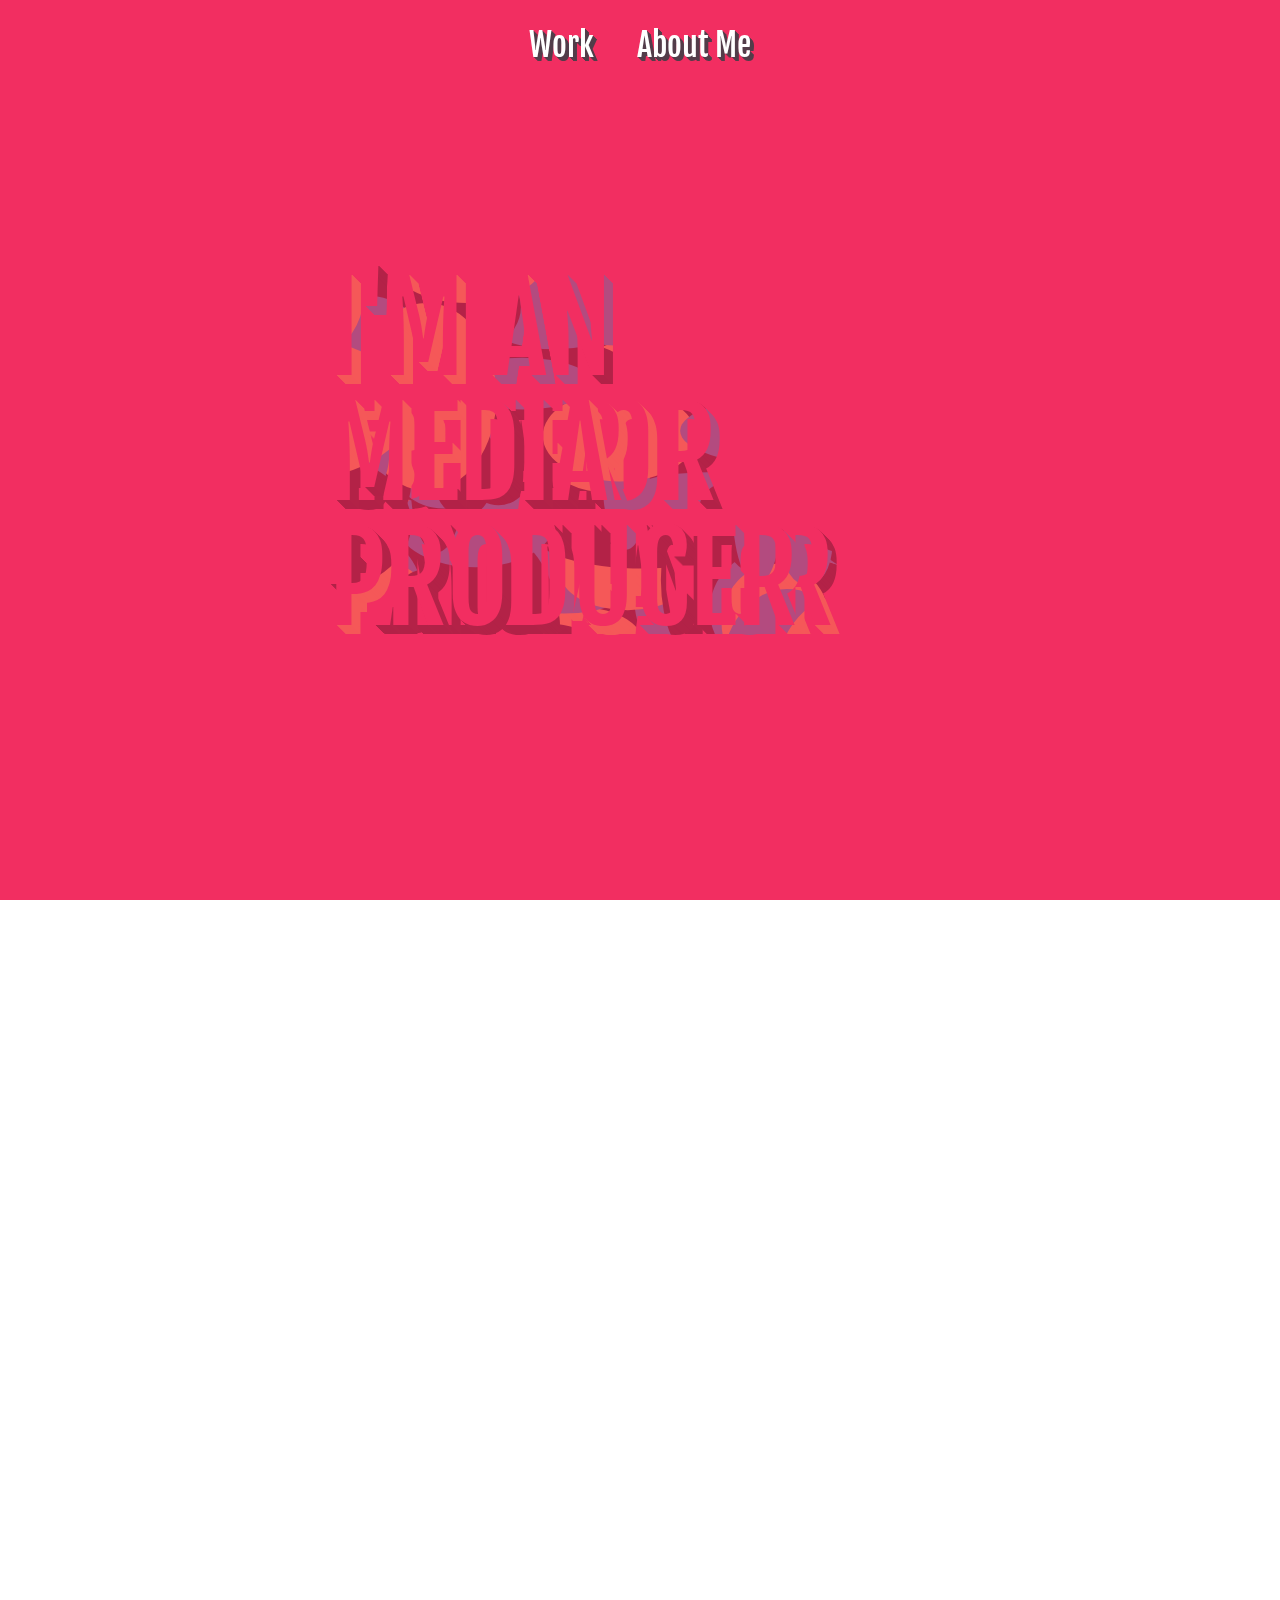
<file: index.html>
<!DOCTYPE html>
<html lang="en" dir="ltr">
  <head>
    <meta charset="utf-8">
    <meta name="viewport" content="width=device-width, initial-scale=1.0">
    <link rel="stylesheet" type="text/css" href="css/style.css">
    <link href="https://fonts.googleapis.com/css?family=Muli" rel="stylesheet">
    <link href="https://fonts.googleapis.com/css?family=Vast+Shadow" rel="stylesheet">
    <link rel="stylesheet" href="https://use.fontawesome.com/releases/v5.8.1/css/all.css" integrity="sha384-50oBUHEmvpQ+1lW4y57PTFmhCaXp0ML5d60M1M7uH2+nqUivzIebhndOJK28anvf" crossorigin="anonymous">
    <title>Portfolio</title>
  </head>

  <body>
    <section id="porfolio">
    <!--menu-->
    <div id="menuPosition">
      <div id="hamburger">
        <div></div>
        <div></div>
        <div></div>
      </div>
      <nav id="menu">
        <a href="index.html">Work</a>
        <a href="pages/skills.html">About Me</a>
      </nav>
    </div>
    <div id="svgBlop">
    <!--Adapted from https://codepen.io/ccprog/pen/qgxLrW -->
      <svg viewbox="0 0 250 400">
      <mask id="textMask" class="filled-heading">
          <g class="first">
              <text y="150">I'm a</text>
              <text y="200">Creator</text>
              <text y="250">+Designer</text>
          </g>
          <g class="second">
              <text y="150">I'm an</text>
              <text y="200">Editer</text>
              <text y="250">+Animator</text>
          </g>
          <g class="third">
              <text y="150">I'm a</text>
              <text y="200">Media</text>
              <text y="250">Producer</text>
          </g>
      </mask>
      <g id="background" mask="url(#textMask)" stroke-width=".26458">
        <path d="m15.081 227.28a13.361 33.734 0 0 1-13.322 33.734 13.361 33.734 0 0 1-13.401-33.535 13.361 33.734 0 0 1 13.243-33.933 13.361 33.734 0 0 1 13.479 33.334"/>
        <path d="m58.473 252.95a41.275 13.626 0 0 1-41.153 13.626 41.275 13.626 0 0 1-41.396-13.545 41.275 13.626 0 0 1 40.908-13.706 41.275 13.626 0 0 1 41.638 13.464"/>
        <path d="m30.956 274.11a11.774 32.941 0 0 1-11.739 32.94 11.774 32.941 0 0 1-11.809-32.746 11.774 32.941 0 0 1 11.669-33.134 11.774 32.941 0 0 1 11.878 32.55"/>
        <path d="m55.033 282.71a35.586 14.552 0 0 1-35.481 14.552 35.586 14.552 0 0 1-35.691-14.466 35.586 14.552 0 0 1 35.27-14.638 35.586 14.552 0 0 1 35.9 14.379"/>
        <path d="m16.669 283.51a9.9219 30.956 0 0 1-9.8925 30.956 9.9219 30.956 0 0 1-9.9511-30.773 9.9219 30.956 0 0 1 9.8336-31.138 9.9219 30.956 0 0 1 10.009 30.589"/>
        <path d="m98.425 267.37a36.116 14.023 0 0 1-36.009 14.023 36.116 14.023 0 0 1-36.222-13.94 36.116 14.023 0 0 1 35.794-14.105 36.116 14.023 0 0 1 36.434 13.856"/>
        <path d="m76.465 243.29a13.361 31.485 0 0 1-13.322 31.485 13.361 31.485 0 0 1-13.401-31.299 13.361 31.485 0 0 1 13.243-31.67 13.361 31.485 0 0 1 13.479 31.112"/>
        <path d="m33.602 237.2a7.1437 30.692 0 0 1-7.1226 30.692 7.1437 30.692 0 0 1-7.1648-30.51 7.1437 30.692 0 0 1 7.0802-30.872 7.1437 30.692 0 0 1 7.2066 30.327"/>
        <path d="m66.675 230.19a31.089 18.124 0 0 1-30.997 18.124 31.089 18.124 0 0 1-31.18-18.017 31.089 18.124 0 0 1 30.812-18.23 31.089 18.124 0 0 1 31.362 17.909"/>
        <path d="m109.54 214.98a16.933 28.046 0 0 1-16.883 28.046 16.933 28.046 0 0 1-16.983-27.88 16.933 28.046 0 0 1 16.783-28.211 16.933 28.046 0 0 1 17.082 27.713"/>
        <path d="m103.19 262.96a18.257 32.982 0 0 1-18.203 32.982 18.257 32.982 0 0 1-18.311-32.786 18.257 32.982 0 0 1 18.095-33.176 18.257 32.982 0 0 1 18.418 32.59"/>
        <path d="m125.15 225.43a34.925 16.536 0 0 1-34.822 16.536 34.925 16.536 0 0 1-35.028-16.439 34.925 16.536 0 0 1 34.614-16.634 34.925 16.536 0 0 1 35.233 16.34"/>
        <path d="m57.679 299.12a10.583 27.517 0 0 1-10.552 27.517 10.583 27.517 0 0 1-10.614-27.354 10.583 27.517 0 0 1 10.489-27.678 10.583 27.517 0 0 1 10.677 27.19"/>
        <path d="m98.954 298.32a36.116 10.848 0 0 1-36.009 10.848 36.116 10.848 0 0 1-36.222-10.784 36.116 10.848 0 0 1 35.794-10.912 36.116 10.848 0 0 1 36.434 10.719"/>
        <path d="m93.927 280.2a34.925 16.007 0 0 1-34.822 16.007 34.925 16.007 0 0 1-35.028-15.913 34.925 16.007 0 0 1 34.614-16.101 34.925 16.007 0 0 1 35.233 15.817"/>
        <path d="m107.95 282.71a12.435 24.606 0 0 1-12.399 24.606 12.435 24.606 0 0 1-12.472-24.461 12.435 24.606 0 0 1 12.325-24.751 12.435 24.606 0 0 1 12.545 24.314"/>
        <path d="m152.14 260.49a32.411 13.758 0 0 1-32.316 13.758 32.411 13.758 0 0 1-32.507-13.677 32.411 13.758 0 0 1 32.123-13.839 32.411 13.758 0 0 1 32.697 13.595"/>
        <path d="m116.95 290.52a8.4667 27.914 0 0 1-8.4416 27.913 8.4667 27.914 0 0 1-8.4916-27.748 8.4667 27.914 0 0 1 8.3914-28.078 8.4667 27.914 0 0 1 8.5412 27.582"/>
        <path d="m137.85 291.42a21.962 11.406 0 0 1-21.897 11.406 21.962 11.406 0 0 1-22.026-11.338 21.962 11.406 0 0 1 21.766-11.473 21.962 11.406 0 0 1 22.155 11.27"/>
        <path d="m138.91 282.18a13.626 23.019 0 0 1-13.586 23.019 13.626 23.019 0 0 1-13.666-22.882 13.626 23.019 0 0 1 13.505-23.154 13.626 23.019 0 0 1 13.746 22.745"/>
        <path d="m170.66 294.62a21.034 11.377 0 0 1-20.972 11.377 21.034 11.377 0 0 1-21.096-11.31 21.034 11.377 0 0 1 20.847-11.444 21.034 11.377 0 0 1 21.22 11.242"/>
        <path d="m193.15 280.6a31.353 15.875 0 0 1-31.26 15.875 31.353 15.875 0 0 1-31.445-15.781 31.353 15.875 0 0 1 31.074-15.968 31.353 15.875 0 0 1 31.629 15.687"/>
        <path d="m189.44 282.32a11.642 29.766 0 0 1-11.607 29.766 11.642 29.766 0 0 1-11.676-29.589 11.642 29.766 0 0 1 11.538-29.941 11.642 29.766 0 0 1 11.744 29.412"/>
        <path d="m191.82 259.16a30.295 14.817 0 0 1-30.205 14.817 30.295 14.817 0 0 1-30.384-14.729 30.295 14.817 0 0 1 30.025-14.904 30.295 14.817 0 0 1 30.562 14.641"/>
        <path d="m191.82 236.72a12.302 22.27 0 0 1-12.266 22.27 12.302 22.27 0 0 1-12.338-22.138 12.302 22.27 0 0 1 12.193-22.401 12.302 22.27 0 0 1 12.41 22.005"/>
        <path d="m152.13 233.95a18.52 26.377 0 0 1-18.465 26.377 18.52 26.377 0 0 1-18.574-26.221 18.52 26.377 0 0 1 18.355-26.532 18.52 26.377 0 0 1 18.683 26.064"/>
        <path d="m147.11 244.22a30.956 13.891 0 0 1-30.865 13.891 30.956 13.891 0 0 1-31.047-13.808 30.956 13.891 0 0 1 30.681-13.972 30.956 13.891 0 0 1 31.229 13.726"/>
        <path d="m205.85 239.45a35.851 15.743 0 0 1-35.745 15.743 35.851 15.743 0 0 1-35.956-15.65 35.851 15.743 0 0 1 35.532-15.835 35.851 15.743 0 0 1 36.167 15.556"/>
        <path d="m76.464 222.99a20.372 19.922 0 0 1-20.312 19.922 20.372 19.922 0 0 1-20.432-19.804 20.372 19.922 0 0 1 20.191-20.039 20.372 19.922 0 0 1 20.552 19.686"/>
        <path d="m41.804 232.71a26.061 24.342 0 0 1-25.984 24.342 26.061 24.342 0 0 1-26.138-24.198 26.061 24.342 0 0 1 25.83-24.485 26.061 24.342 0 0 1 26.291 24.053"/>
        <path d="m66.41 285.89a21.828 21.431 0 0 1-21.764 21.431 21.828 21.431 0 0 1-21.892-21.304 21.828 21.431 0 0 1 21.634-21.557 21.828 21.431 0 0 1 22.02 21.177"/>
        <path d="m101.6 254.19a12.569 31.432 0 0 1-12.532 31.432 12.569 31.432 0 0 1-12.606-31.246 12.569 31.432 0 0 1 12.457-31.617 12.569 31.432 0 0 1 12.68 31.059"/>
        <path d="m165.1 249.77a28.575 9.1281 0 0 1-28.49 9.1281 28.575 9.1281 0 0 1-28.659-9.0741 28.575 9.1281 0 0 1 28.321-9.1818 28.575 9.1281 0 0 1 28.827 9.0198"/>
        <path d="m139.17 282.7a17.992 20.126 0 0 1-17.939 20.125 17.992 20.126 0 0 1-18.045-20.006 17.992 20.126 0 0 1 17.832-20.244 17.992 20.126 0 0 1 18.151 19.887"/>
        <path d="m87.842 286.42a16.14 21.431 0 0 1-16.092 21.431 16.14 21.431 0 0 1-16.187-21.304 16.14 21.431 0 0 1 15.996-21.557 16.14 21.431 0 0 1 16.282 21.177"/>
        <path d="m17.992 255.86a13.626 16.801 0 0 1-13.586 16.801 13.626 16.801 0 0 1-13.666-16.702 13.626 16.801 0 0 1 13.505-16.9 13.626 16.801 0 0 1 13.746 16.602"/>
        <path d="m48.683 206.12a26.061 15.743 0 0 1-25.984 15.743 26.061 15.743 0 0 1-26.138-15.65 26.061 15.743 0 0 1 25.83-15.835 26.061 15.743 0 0 1 26.291 15.556"/>
        <path d="m80.962 245.8a12.568 13.891 0 0 1-12.531 13.891 12.568 13.891 0 0 1-12.605-13.808 12.568 13.891 0 0 1 12.456-13.972 12.568 13.891 0 0 1 12.678 13.726"/>
        <path d="m111.12 218.15a20.373 13.229 0 0 1-20.313 13.229 20.373 13.229 0 0 1-20.433-13.151 20.373 13.229 0 0 1 20.192-13.307 20.373 13.229 0 0 1 20.552 13.072"/>
        <path d="m158.22 236.81a17.859 29.501 0 0 1-17.807 29.501 17.859 29.501 0 0 1-17.912-29.326 17.859 29.501 0 0 1 17.701-29.674 17.859 29.501 0 0 1 18.017 29.151"/>
        <path d="m186 216.96a29.633 12.568 0 0 1-29.546 12.568 29.633 12.568 0 0 1-29.72-12.493 29.633 12.568 0 0 1 29.37-12.642 29.633 12.568 0 0 1 29.894 12.418"/>
        <path d="m133.35 210.35a21.167 17.33 0 0 1-21.104 17.33 21.167 17.33 0 0 1-21.229-17.228 21.167 17.33 0 0 1 20.978-17.432 21.167 17.33 0 0 1 21.353 17.124"/>
        <path d="m76.464 218.89a9.9214 24.023 0 0 1-9.8921 24.023 9.9214 24.023 0 0 1-9.9506-23.881 9.9214 24.023 0 0 1 9.8332-24.164 9.9214 24.023 0 0 1 10.009 23.738"/>
        <path d="m121.71 264.59a37.571 8.8635 0 0 1-37.46 8.8635 37.571 8.8635 0 0 1-37.681-8.8111 37.571 8.8635 0 0 1 37.237-8.9156 37.571 8.8635 0 0 1 37.902 8.7583"/>
        <path d="m100.54 297.13a10.98 14.155 0 0 1-10.948 14.155 10.98 14.155 0 0 1-11.012-14.071 10.98 14.155 0 0 1 10.883-14.238 10.98 14.155 0 0 1 11.077 13.987"/>
        <path d="m164.57 287.09a21.433 22.608 0 0 1-21.369 22.608 21.433 22.608 0 0 1-21.496-22.474 21.433 22.608 0 0 1 21.242-22.741 21.433 22.608 0 0 1 21.621 22.34"/>
        <path d="m76.464 263.03a29.898 20.111 0 0 1-29.809 20.111 29.898 20.111 0 0 1-29.986-19.992 29.898 20.111 0 0 1 29.632-20.23 29.898 20.111 0 0 1 30.161 19.873"/>
        <path d="m66.409 251.76a35.718 33.872 0 0 1-35.612 33.872 35.718 33.872 0 0 1-35.823-33.672 35.718 33.872 0 0 1 35.4-34.071 35.718 33.872 0 0 1 36.032 33.47"/>
        <path d="m106.1 274.64a19.976 29.766 0 0 1-19.917 29.765 19.976 29.766 0 0 1-20.035-29.589 19.976 29.766 0 0 1 19.798-29.941 19.976 29.766 0 0 1 20.152 29.412"/>
        <path d="m71.438 288.67a21.696 20.505 0 0 1-21.632 20.505 21.696 20.505 0 0 1-21.76-20.384 21.696 20.505 0 0 1 21.503-20.626 21.696 20.505 0 0 1 21.887 20.262"/>
        <path d="m36.777 298.93a10.055 15.794 0 0 1-10.025 15.794 10.055 15.794 0 0 1-10.084-15.7 10.055 15.794 0 0 1 9.9651-15.886 10.055 15.794 0 0 1 10.143 15.606"/>
        <path d="m132.29 296.07a9.525 29.501 0 0 1-9.4968 29.501 9.525 29.501 0 0 1-9.553-29.326 9.525 29.501 0 0 1 9.4403-29.674 9.525 29.501 0 0 1 9.6089 29.151"/>
        <path d="m189.44 258.5a25.003 13.097 0 0 1-24.929 13.097 25.003 13.097 0 0 1-25.077-13.019 25.003 13.097 0 0 1 24.781-13.174 25.003 13.097 0 0 1 25.223 12.941"/>
        <path d="m187.32 302.69a31.618 8.0698 0 0 1-31.524 8.0698 31.618 8.0698 0 0 1-31.711-8.022 31.618 8.0698 0 0 1 31.337-8.1172 31.618 8.0698 0 0 1 31.896 7.974"/>
        <path d="m70.908 292.5a13.097 20.108 0 0 1-13.058 20.108 13.097 20.108 0 0 1-13.135-19.989 13.097 20.108 0 0 1 12.98-20.227 13.097 20.108 0 0 1 13.212 19.87"/>
        <path d="m127.53 260.04a25.533 17.12 0 0 1-25.457 17.12 25.533 17.12 0 0 1-25.608-17.018 25.533 17.12 0 0 1 25.306-17.22 25.533 17.12 0 0 1 25.758 16.916"/>
        <path d="m65.617 248.85a18.124 29.369 0 0 1-18.07 29.369 18.124 29.369 0 0 1-18.177-29.195 18.124 29.369 0 0 1 17.963-29.541 18.124 29.369 0 0 1 18.284 29.02"/>
        <path d="m125.94 230.46a31.485 14.949 0 0 1-31.392 14.949 31.485 14.949 0 0 1-31.578-14.86 31.485 14.949 0 0 1 31.205-15.037 31.485 14.949 0 0 1 31.763 14.771"/>
        <path d="m150.81 280.07a30.692 18.256 0 0 1-30.601 18.256 30.692 18.256 0 0 1-30.782-18.148 30.692 18.256 0 0 1 30.419-18.364 30.692 18.256 0 0 1 30.962 18.04"/>
        <path d="m80.698 228.47a34.66 22.754 0 0 1-34.558 22.754 34.66 22.754 0 0 1-34.762-22.619 34.66 22.754 0 0 1 34.352-22.888 34.66 22.754 0 0 1 34.966 22.484"/>
        <path d="m37.835 237.87a21.696 23.68 0 0 1-21.632 23.68 21.696 23.68 0 0 1-21.76-23.54 21.696 23.68 0 0 1 21.503-23.819 21.696 23.68 0 0 1 21.887 23.399"/>
        <path d="m93.133 253.21a29.898 42.201 0 0 1-29.809 42.201 29.898 42.201 0 0 1-29.986-41.951 29.898 42.201 0 0 1 29.632-42.449 29.898 42.201 0 0 1 30.161 41.7"/>
        <path d="m109.54 259.16a28.178 10.319 0 0 1-28.095 10.319 28.178 10.319 0 0 1-28.261-10.258 28.178 10.319 0 0 1 27.928-10.379 28.178 10.319 0 0 1 28.426 10.196"/>
        <path d="m147.11 228.59a27.119 15.462 0 0 1-27.038 15.462 27.119 15.462 0 0 1-27.198-15.371 27.119 15.462 0 0 1 26.878-15.553 27.119 15.462 0 0 1 27.357 15.279"/>
        <path d="m162.19 231.91a14.42 32.015 0 0 1-14.377 32.014 14.42 32.015 0 0 1-14.462-31.825 14.42 32.015 0 0 1 14.292-32.203 14.42 32.015 0 0 1 14.547 31.634"/>
        <path d="m170.66 213.52a44.185 13.891 0 0 1-44.055 13.891 44.185 13.891 0 0 1-44.315-13.808 44.185 13.891 0 0 1 43.793-13.972 44.185 13.891 0 0 1 44.574 13.726"/>
        <path d="m90.488 209.42a31.353 17.462 0 0 1-31.26 17.462 31.353 17.462 0 0 1-31.445-17.359 31.353 17.462 0 0 1 31.074-17.565 31.353 17.462 0 0 1 31.629 17.255"/>
        <path d="m47.096 257.44a26.326 33.205 0 0 1-26.248 33.205 26.326 33.205 0 0 1-26.403-33.009 26.326 33.205 0 0 1 26.092-33.4 26.326 33.205 0 0 1 26.558 32.811"/>
        <path d="m70.908 264.46a27.914 37.572 0 0 1-27.831 37.572 27.914 37.572 0 0 1-27.996-37.35 27.914 37.572 0 0 1 27.666-37.793 27.914 37.572 0 0 1 28.16 37.126"/>
        <path d="m178.26 238.61a13.361 33.734 0 0 1-13.322 33.734 13.361 33.734 0 0 1-13.401-33.535 13.361 33.734 0 0 1 13.243-33.933 13.361 33.734 0 0 1 13.479 33.334"/>
        <path d="m221.65 264.27a41.275 13.626 0 0 1-41.153 13.626 41.275 13.626 0 0 1-41.396-13.545 41.275 13.626 0 0 1 40.908-13.706 41.275 13.626 0 0 1 41.638 13.464"/>
        <path d="m194.14 285.44a11.774 32.941 0 0 1-11.739 32.94 11.774 32.941 0 0 1-11.809-32.746 11.774 32.941 0 0 1 11.669-33.134 11.774 32.941 0 0 1 11.878 32.55"/>
        <path d="m218.22 294.04a35.586 14.552 0 0 1-35.481 14.552 35.586 14.552 0 0 1-35.691-14.466 35.586 14.552 0 0 1 35.27-14.638 35.586 14.552 0 0 1 35.9 14.379"/>
        <path d="m179.85 294.83a9.9219 30.956 0 0 1-9.8925 30.956 9.9219 30.956 0 0 1-9.951-30.773 9.9219 30.956 0 0 1 9.8336-31.138 9.9219 30.956 0 0 1 10.009 30.589"/>
        <path d="m261.61 278.69a36.116 14.023 0 0 1-36.009 14.023 36.116 14.023 0 0 1-36.222-13.94 36.116 14.023 0 0 1 35.794-14.105 36.116 14.023 0 0 1 36.434 13.856"/>
        <path d="m239.65 254.61a13.361 31.485 0 0 1-13.322 31.485 13.361 31.485 0 0 1-13.401-31.299 13.361 31.485 0 0 1 13.243-31.67 13.361 31.485 0 0 1 13.479 31.112"/>
        <path d="m196.78 248.53a7.1438 30.692 0 0 1-7.1226 30.692 7.1438 30.692 0 0 1-7.1648-30.51 7.1438 30.692 0 0 1 7.0802-30.872 7.1438 30.692 0 0 1 7.2066 30.327"/>
        <path d="m229.86 241.52a31.089 18.124 0 0 1-30.997 18.124 31.089 18.124 0 0 1-31.18-18.017 31.089 18.124 0 0 1 30.812-18.23 31.089 18.124 0 0 1 31.362 17.909"/>
        <path d="m272.72 226.3a16.933 28.046 0 0 1-16.883 28.046 16.933 28.046 0 0 1-16.983-27.88 16.933 28.046 0 0 1 16.783-28.211 16.933 28.046 0 0 1 17.082 27.713"/>
        <path d="m266.37 274.29a18.257 32.982 0 0 1-18.203 32.982 18.257 32.982 0 0 1-18.311-32.786 18.257 32.982 0 0 1 18.095-33.176 18.257 32.982 0 0 1 18.418 32.59"/>
        <path d="m288.33 236.76a34.925 16.536 0 0 1-34.822 16.536 34.925 16.536 0 0 1-35.028-16.439 34.925 16.536 0 0 1 34.614-16.634 34.925 16.536 0 0 1 35.233 16.34"/>
        <path d="m220.86 310.44a10.583 27.517 0 0 1-10.552 27.517 10.583 27.517 0 0 1-10.614-27.354 10.583 27.517 0 0 1 10.489-27.678 10.583 27.517 0 0 1 10.677 27.19"/>
        <path d="m262.14 309.65a36.116 10.848 0 0 1-36.009 10.848 36.116 10.848 0 0 1-36.222-10.784 36.116 10.848 0 0 1 35.794-10.912 36.116 10.848 0 0 1 36.434 10.719"/>
        <path d="m257.11 291.52a34.925 16.007 0 0 1-34.822 16.007 34.925 16.007 0 0 1-35.028-15.913 34.925 16.007 0 0 1 34.614-16.101 34.925 16.007 0 0 1 35.233 15.817"/>
        <path d="m271.13 294.04a12.435 24.606 0 0 1-12.399 24.606 12.435 24.606 0 0 1-12.472-24.461 12.435 24.606 0 0 1 12.325-24.751 12.435 24.606 0 0 1 12.545 24.314"/>
        <path d="m315.32 271.81a32.411 13.758 0 0 1-32.316 13.758 32.411 13.758 0 0 1-32.507-13.677 32.411 13.758 0 0 1 32.123-13.839 32.411 13.758 0 0 1 32.697 13.595"/>
        <path d="m280.13 301.84a8.4667 27.914 0 0 1-8.4416 27.913 8.4667 27.914 0 0 1-8.4916-27.748 8.4667 27.914 0 0 1 8.3914-28.078 8.4667 27.914 0 0 1 8.5412 27.582"/>
        <path d="m301.03 302.74a21.962 11.406 0 0 1-21.897 11.406 21.962 11.406 0 0 1-22.026-11.338 21.962 11.406 0 0 1 21.766-11.473 21.962 11.406 0 0 1 22.155 11.27"/>
        <path d="m302.09 293.51a13.626 23.019 0 0 1-13.586 23.019 13.626 23.019 0 0 1-13.666-22.882 13.626 23.019 0 0 1 13.505-23.154 13.626 23.019 0 0 1 13.746 22.745"/>
        <path d="m333.84 305.94a21.034 11.377 0 0 1-20.972 11.377 21.034 11.377 0 0 1-21.096-11.31 21.034 11.377 0 0 1 20.847-11.444 21.034 11.377 0 0 1 21.22 11.242"/>
        <path d="m356.33 291.92a31.353 15.875 0 0 1-31.26 15.875 31.353 15.875 0 0 1-31.445-15.781 31.353 15.875 0 0 1 31.074-15.968 31.353 15.875 0 0 1 31.629 15.687"/>
        <path d="m352.62 293.64a11.642 29.766 0 0 1-11.607 29.765 11.642 29.766 0 0 1-11.676-29.589 11.642 29.766 0 0 1 11.538-29.941 11.642 29.766 0 0 1 11.744 29.412"/>
        <path d="m355 270.49a30.295 14.817 0 0 1-30.205 14.817 30.295 14.817 0 0 1-30.384-14.729 30.295 14.817 0 0 1 30.025-14.904 30.295 14.817 0 0 1 30.562 14.641"/>
        <path d="m355 248.04a12.302 22.27 0 0 1-12.266 22.27 12.302 22.27 0 0 1-12.338-22.138 12.302 22.27 0 0 1 12.193-22.401 12.302 22.27 0 0 1 12.41 22.005"/>
        <path d="m315.31 245.27a18.52 26.377 0 0 1-18.465 26.377 18.52 26.377 0 0 1-18.574-26.221 18.52 26.377 0 0 1 18.355-26.532 18.52 26.377 0 0 1 18.683 26.064"/>
        <path d="m310.29 255.54a30.956 13.891 0 0 1-30.865 13.891 30.956 13.891 0 0 1-31.047-13.808 30.956 13.891 0 0 1 30.681-13.972 30.956 13.891 0 0 1 31.229 13.726"/>
        <path d="m369.03 250.78a35.851 15.743 0 0 1-35.745 15.743 35.851 15.743 0 0 1-35.956-15.65 35.851 15.743 0 0 1 35.532-15.835 35.851 15.743 0 0 1 36.167 15.556"/>
        <path d="m239.65 234.32a20.372 19.922 0 0 1-20.312 19.922 20.372 19.922 0 0 1-20.432-19.804 20.372 19.922 0 0 1 20.191-20.039 20.372 19.922 0 0 1 20.552 19.686"/>
        <path d="m204.99 244.03a26.061 24.342 0 0 1-25.984 24.342 26.061 24.342 0 0 1-26.138-24.198 26.061 24.342 0 0 1 25.83-24.485 26.061 24.342 0 0 1 26.291 24.053"/>
        <path d="m229.59 297.21a21.828 21.431 0 0 1-21.764 21.431 21.828 21.431 0 0 1-21.892-21.304 21.828 21.431 0 0 1 21.634-21.557 21.828 21.431 0 0 1 22.02 21.177"/>
        <path d="m264.78 265.52a12.569 31.432 0 0 1-12.532 31.432 12.569 31.432 0 0 1-12.606-31.246 12.569 31.432 0 0 1 12.457-31.617 12.569 31.432 0 0 1 12.68 31.059"/>
        <path d="m328.28 261.1a28.575 9.1281 0 0 1-28.49 9.1281 28.575 9.1281 0 0 1-28.659-9.0741 28.575 9.1281 0 0 1 28.321-9.1818 28.575 9.1281 0 0 1 28.827 9.0198"/>
        <path d="m302.35 294.02a17.992 20.126 0 0 1-17.939 20.125 17.992 20.126 0 0 1-18.045-20.006 17.992 20.126 0 0 1 17.832-20.244 17.992 20.126 0 0 1 18.151 19.887"/>
        <path d="m251.02 297.74a16.14 21.431 0 0 1-16.092 21.431 16.14 21.431 0 0 1-16.187-21.304 16.14 21.431 0 0 1 15.996-21.557 16.14 21.431 0 0 1 16.282 21.177"/>
        <path d="m181.17 267.18a13.626 16.801 0 0 1-13.586 16.801 13.626 16.801 0 0 1-13.666-16.702 13.626 16.801 0 0 1 13.505-16.9 13.626 16.801 0 0 1 13.746 16.602"/>
        <path d="m211.87 217.44a26.061 15.743 0 0 1-25.984 15.743 26.061 15.743 0 0 1-26.138-15.65 26.061 15.743 0 0 1 25.83-15.835 26.061 15.743 0 0 1 26.291 15.556"/>
        <path d="m244.14 257.13a12.568 13.891 0 0 1-12.531 13.891 12.568 13.891 0 0 1-12.605-13.808 12.568 13.891 0 0 1 12.456-13.972 12.568 13.891 0 0 1 12.678 13.726"/>
        <path d="m274.31 229.48a20.373 13.229 0 0 1-20.313 13.229 20.373 13.229 0 0 1-20.433-13.151 20.373 13.229 0 0 1 20.192-13.307 20.373 13.229 0 0 1 20.552 13.072"/>
        <path d="m321.4 248.13a17.859 29.501 0 0 1-17.807 29.501 17.859 29.501 0 0 1-17.912-29.326 17.859 29.501 0 0 1 17.701-29.674 17.859 29.501 0 0 1 18.017 29.151"/>
        <path d="m349.18 228.29a29.633 12.568 0 0 1-29.546 12.568 29.633 12.568 0 0 1-29.72-12.493 29.633 12.568 0 0 1 29.37-12.642 29.633 12.568 0 0 1 29.894 12.418"/>
        <path d="m296.53 221.67a21.167 17.33 0 0 1-21.104 17.33 21.167 17.33 0 0 1-21.229-17.228 21.167 17.33 0 0 1 20.978-17.432 21.167 17.33 0 0 1 21.353 17.124"/>
        <path d="m239.65 230.22a9.9214 24.023 0 0 1-9.892 24.023 9.9214 24.023 0 0 1-9.9506-23.881 9.9214 24.023 0 0 1 9.8332-24.164 9.9214 24.023 0 0 1 10.009 23.738"/>
        <path d="m284.89 275.91a37.571 8.8635 0 0 1-37.46 8.8635 37.571 8.8635 0 0 1-37.681-8.8111 37.571 8.8635 0 0 1 37.237-8.9156 37.571 8.8635 0 0 1 37.902 8.7583"/>
        <path d="m263.72 308.46a10.98 14.155 0 0 1-10.948 14.155 10.98 14.155 0 0 1-11.012-14.071 10.98 14.155 0 0 1 10.883-14.238 10.98 14.155 0 0 1 11.077 13.987"/>
        <path d="m327.75 298.42a21.433 22.608 0 0 1-21.369 22.608 21.433 22.608 0 0 1-21.496-22.474 21.433 22.608 0 0 1 21.242-22.741 21.433 22.608 0 0 1 21.621 22.34"/>
        <path d="m239.65 274.35a29.898 20.111 0 0 1-29.809 20.111 29.898 20.111 0 0 1-29.986-19.992 29.898 20.111 0 0 1 29.632-20.23 29.898 20.111 0 0 1 30.161 19.873"/>
        <path d="m229.59 263.09a35.718 33.872 0 0 1-35.612 33.872 35.718 33.872 0 0 1-35.823-33.672 35.718 33.872 0 0 1 35.4-34.071 35.718 33.872 0 0 1 36.032 33.47"/>
        <path d="m269.28 285.97a19.976 29.766 0 0 1-19.917 29.765 19.976 29.766 0 0 1-20.035-29.589 19.976 29.766 0 0 1 19.798-29.941 19.976 29.766 0 0 1 20.152 29.412"/>
        <path d="m234.62 299.99a21.696 20.505 0 0 1-21.632 20.505 21.696 20.505 0 0 1-21.76-20.384 21.696 20.505 0 0 1 21.503-20.626 21.696 20.505 0 0 1 21.887 20.262"/>
        <path d="m199.96 310.26a10.055 15.794 0 0 1-10.025 15.794 10.055 15.794 0 0 1-10.084-15.7 10.055 15.794 0 0 1 9.9651-15.886 10.055 15.794 0 0 1 10.143 15.606"/>
        <path d="m295.47 307.4a9.525 29.501 0 0 1-9.4968 29.501 9.525 29.501 0 0 1-9.553-29.326 9.525 29.501 0 0 1 9.4403-29.674 9.525 29.501 0 0 1 9.6089 29.151"/>
        <path d="m352.62 269.83a25.003 13.097 0 0 1-24.929 13.097 25.003 13.097 0 0 1-25.077-13.019 25.003 13.097 0 0 1 24.781-13.174 25.003 13.097 0 0 1 25.223 12.941"/>
        <path d="m350.51 314.01a31.618 8.0698 0 0 1-31.524 8.0698 31.618 8.0698 0 0 1-31.711-8.022 31.618 8.0698 0 0 1 31.337-8.1172 31.618 8.0698 0 0 1 31.896 7.974"/>
        <path d="m234.09 303.83a13.097 20.108 0 0 1-13.058 20.108 13.097 20.108 0 0 1-13.135-19.989 13.097 20.108 0 0 1 12.98-20.227 13.097 20.108 0 0 1 13.212 19.87"/>
        <path d="m290.71 271.36a25.533 17.12 0 0 1-25.457 17.12 25.533 17.12 0 0 1-25.608-17.018 25.533 17.12 0 0 1 25.306-17.22 25.533 17.12 0 0 1 25.758 16.916"/>
        <path d="m228.8 260.17a18.124 29.369 0 0 1-18.07 29.369 18.124 29.369 0 0 1-18.177-29.195 18.124 29.369 0 0 1 17.963-29.541 18.124 29.369 0 0 1 18.284 29.02"/>
        <path d="m289.12 241.78a31.485 14.949 0 0 1-31.392 14.949 31.485 14.949 0 0 1-31.578-14.86 31.485 14.949 0 0 1 31.205-15.037 31.485 14.949 0 0 1 31.763 14.771"/>
        <path d="m313.99 291.39a30.692 18.256 0 0 1-30.601 18.256 30.692 18.256 0 0 1-30.782-18.148 30.692 18.256 0 0 1 30.419-18.364 30.692 18.256 0 0 1 30.962 18.04"/>
        <path d="m243.88 239.8a34.66 22.754 0 0 1-34.558 22.754 34.66 22.754 0 0 1-34.762-22.619 34.66 22.754 0 0 1 34.352-22.888 34.66 22.754 0 0 1 34.966 22.484"/>
        <path d="m201.02 249.19a21.696 23.68 0 0 1-21.632 23.68 21.696 23.68 0 0 1-21.76-23.54 21.696 23.68 0 0 1 21.503-23.819 21.696 23.68 0 0 1 21.887 23.399"/>
        <path d="m256.32 264.54a29.898 42.201 0 0 1-29.809 42.201 29.898 42.201 0 0 1-29.986-41.951 29.898 42.201 0 0 1 29.632-42.449 29.898 42.201 0 0 1 30.161 41.7"/>
        <path d="m272.72 270.49a28.178 10.319 0 0 1-28.095 10.319 28.178 10.319 0 0 1-28.261-10.258 28.178 10.319 0 0 1 27.928-10.379 28.178 10.319 0 0 1 28.426 10.196"/>
        <path d="m310.29 239.91a27.119 15.462 0 0 1-27.038 15.462 27.119 15.462 0 0 1-27.198-15.371 27.119 15.462 0 0 1 26.878-15.553 27.119 15.462 0 0 1 27.357 15.279"/>
        <path d="m325.37 243.24a14.42 32.015 0 0 1-14.377 32.014 14.42 32.015 0 0 1-14.462-31.825 14.42 32.015 0 0 1 14.292-32.203 14.42 32.015 0 0 1 14.547 31.634"/>
        <path d="m333.84 224.85a44.185 13.891 0 0 1-44.055 13.891 44.185 13.891 0 0 1-44.315-13.808 44.185 13.891 0 0 1 43.792-13.972 44.185 13.891 0 0 1 44.574 13.726"/>
        <path d="m253.67 220.75a31.353 17.462 0 0 1-31.26 17.462 31.353 17.462 0 0 1-31.445-17.359 31.353 17.462 0 0 1 31.074-17.565 31.353 17.462 0 0 1 31.629 17.255"/>
        <path d="m210.28 268.77a26.326 33.205 0 0 1-26.248 33.205 26.326 33.205 0 0 1-26.403-33.009 26.326 33.205 0 0 1 26.092-33.4 26.326 33.205 0 0 1 26.558 32.811"/>
        <path d="m234.09 275.78a27.914 37.572 0 0 1-27.831 37.572 27.914 37.572 0 0 1-27.996-37.35 27.914 37.572 0 0 1 27.666-37.793 27.914 37.572 0 0 1 28.16 37.126"/>
        <path d="m11.739 121.56a13.361 33.734 0 0 1-13.322 33.734 13.361 33.734 0 0 1-13.401-33.535 13.361 33.734 0 0 1 13.243-33.933 13.361 33.734 0 0 1 13.479 33.334"/>
        <path d="m55.131 147.22a41.275 13.626 0 0 1-41.153 13.626 41.275 13.626 0 0 1-41.396-13.545 41.275 13.626 0 0 1 40.908-13.706 41.275 13.626 0 0 1 41.638 13.464"/>
        <path d="m27.614 168.39a11.774 32.941 0 0 1-11.739 32.94 11.774 32.941 0 0 1-11.809-32.746 11.774 32.941 0 0 1 11.669-33.134 11.774 32.941 0 0 1 11.878 32.55"/>
        <path d="m51.691 176.99a35.586 14.552 0 0 1-35.481 14.552 35.586 14.552 0 0 1-35.691-14.466 35.586 14.552 0 0 1 35.27-14.638 35.586 14.552 0 0 1 35.9 14.379"/>
        <path d="m13.327 177.78a9.9219 30.956 0 0 1-9.8925 30.956 9.9219 30.956 0 0 1-9.9511-30.773 9.9219 30.956 0 0 1 9.8336-31.138 9.9219 30.956 0 0 1 10.009 30.589"/>
        <path d="m95.083 161.64a36.116 14.023 0 0 1-36.009 14.023 36.116 14.023 0 0 1-36.222-13.94 36.116 14.023 0 0 1 35.794-14.105 36.116 14.023 0 0 1 36.434 13.856"/>
        <path d="m73.122 137.57a13.361 31.485 0 0 1-13.322 31.485 13.361 31.485 0 0 1-13.401-31.299 13.361 31.485 0 0 1 13.243-31.67 13.361 31.485 0 0 1 13.479 31.112"/>
        <path d="m30.26 131.48a7.1438 30.692 0 0 1-7.1226 30.692 7.1438 30.692 0 0 1-7.1648-30.51 7.1438 30.692 0 0 1 7.0802-30.872 7.1438 30.692 0 0 1 7.2066 30.327"/>
        <path d="m63.333 124.47a31.089 18.124 0 0 1-30.997 18.124 31.089 18.124 0 0 1-31.18-18.017 31.089 18.124 0 0 1 30.812-18.23 31.089 18.124 0 0 1 31.362 17.909"/>
        <path d="m106.2 109.25a16.933 28.046 0 0 1-16.883 28.046 16.933 28.046 0 0 1-16.983-27.88 16.933 28.046 0 0 1 16.783-28.211 16.933 28.046 0 0 1 17.082 27.713"/>
        <path d="m99.845 157.24a18.257 32.982 0 0 1-18.203 32.982 18.257 32.982 0 0 1-18.311-32.786 18.257 32.982 0 0 1 18.095-33.176 18.257 32.982 0 0 1 18.418 32.59"/>
        <path d="m121.81 119.71a34.925 16.536 0 0 1-34.822 16.536 34.925 16.536 0 0 1-35.028-16.439 34.925 16.536 0 0 1 34.614-16.634 34.925 16.536 0 0 1 35.233 16.34"/>
        <path d="m54.337 193.39a10.583 27.517 0 0 1-10.552 27.517 10.583 27.517 0 0 1-10.614-27.354 10.583 27.517 0 0 1 10.489-27.678 10.583 27.517 0 0 1 10.677 27.19"/>
        <path d="m95.612 192.6a36.116 10.848 0 0 1-36.009 10.848 36.116 10.848 0 0 1-36.222-10.784 36.116 10.848 0 0 1 35.794-10.912 36.116 10.848 0 0 1 36.434 10.719"/>
        <path d="m90.585 174.47a34.925 16.007 0 0 1-34.822 16.007 34.925 16.007 0 0 1-35.028-15.913 34.925 16.007 0 0 1 34.614-16.101 34.925 16.007 0 0 1 35.233 15.817"/>
        <path d="m104.61 176.99a12.435 24.606 0 0 1-12.399 24.606 12.435 24.606 0 0 1-12.472-24.461 12.435 24.606 0 0 1 12.325-24.751 12.435 24.606 0 0 1 12.545 24.314"/>
        <path d="m148.79 154.76a32.411 13.758 0 0 1-32.316 13.758 32.411 13.758 0 0 1-32.507-13.677 32.411 13.758 0 0 1 32.123-13.839 32.411 13.758 0 0 1 32.697 13.595"/>
        <path d="m113.6 184.79a8.4667 27.914 0 0 1-8.4416 27.913 8.4667 27.914 0 0 1-8.4916-27.748 8.4667 27.914 0 0 1 8.3914-28.078 8.4667 27.914 0 0 1 8.5412 27.582"/>
        <path d="m134.51 185.69a21.962 11.406 0 0 1-21.897 11.406 21.962 11.406 0 0 1-22.026-11.338 21.962 11.406 0 0 1 21.766-11.473 21.962 11.406 0 0 1 22.155 11.27"/>
        <path d="m135.56 176.46a13.626 23.019 0 0 1-13.586 23.019 13.626 23.019 0 0 1-13.666-22.882 13.626 23.019 0 0 1 13.505-23.154 13.626 23.019 0 0 1 13.746 22.745"/>
        <path d="m167.31 188.89a21.034 11.377 0 0 1-20.972 11.377 21.034 11.377 0 0 1-21.096-11.31 21.034 11.377 0 0 1 20.847-11.444 21.034 11.377 0 0 1 21.22 11.242"/>
        <path d="m189.8 174.87a31.353 15.875 0 0 1-31.26 15.875 31.353 15.875 0 0 1-31.445-15.781 31.353 15.875 0 0 1 31.074-15.968 31.353 15.875 0 0 1 31.629 15.687"/>
        <path d="m186.1 176.59a11.642 29.766 0 0 1-11.607 29.766 11.642 29.766 0 0 1-11.676-29.589 11.642 29.766 0 0 1 11.538-29.941 11.642 29.766 0 0 1 11.744 29.412"/>
        <path d="m188.48 153.44a30.295 14.817 0 0 1-30.205 14.817 30.295 14.817 0 0 1-30.384-14.729 30.295 14.817 0 0 1 30.025-14.904 30.295 14.817 0 0 1 30.562 14.641"/>
        <path d="m188.48 131a12.302 22.27 0 0 1-12.266 22.27 12.302 22.27 0 0 1-12.338-22.138 12.302 22.27 0 0 1 12.193-22.4 12.302 22.27 0 0 1 12.41 22.005"/>
        <path d="m148.79 128.22a18.52 26.377 0 0 1-18.465 26.377 18.52 26.377 0 0 1-18.574-26.221 18.52 26.377 0 0 1 18.355-26.532 18.52 26.377 0 0 1 18.683 26.064"/>
        <path d="m143.77 138.49a30.956 13.891 0 0 1-30.865 13.891 30.956 13.891 0 0 1-31.047-13.808 30.956 13.891 0 0 1 30.681-13.972 30.956 13.891 0 0 1 31.229 13.726"/>
        <path d="m202.5 133.73a35.851 15.743 0 0 1-35.745 15.743 35.851 15.743 0 0 1-35.956-15.65 35.851 15.743 0 0 1 35.532-15.835 35.851 15.743 0 0 1 36.167 15.556"/>
        <path d="m73.122 117.27a20.372 19.922 0 0 1-20.312 19.922 20.372 19.922 0 0 1-20.432-19.804 20.372 19.922 0 0 1 20.191-20.039 20.372 19.922 0 0 1 20.552 19.686"/>
        <path d="m38.462 126.98a26.061 24.342 0 0 1-25.984 24.342 26.061 24.342 0 0 1-26.138-24.198 26.061 24.342 0 0 1 25.83-24.485 26.061 24.342 0 0 1 26.291 24.053"/>
        <path d="m63.068 180.16a21.828 21.431 0 0 1-21.764 21.431 21.828 21.431 0 0 1-21.892-21.304 21.828 21.431 0 0 1 21.634-21.557 21.828 21.431 0 0 1 22.02 21.177"/>
        <path d="m98.258 148.47a12.569 31.432 0 0 1-12.532 31.432 12.569 31.432 0 0 1-12.606-31.246 12.569 31.432 0 0 1 12.457-31.617 12.569 31.432 0 0 1 12.68 31.059"/>
        <path d="m161.76 144.05a28.575 9.1281 0 0 1-28.49 9.1281 28.575 9.1281 0 0 1-28.659-9.0741 28.575 9.1281 0 0 1 28.321-9.1818 28.575 9.1281 0 0 1 28.827 9.0198"/>
        <path d="m135.83 176.97a17.992 20.126 0 0 1-17.939 20.125 17.992 20.126 0 0 1-18.045-20.006 17.992 20.126 0 0 1 17.832-20.244 17.992 20.126 0 0 1 18.151 19.887"/>
        <path d="m84.5 180.69a16.14 21.431 0 0 1-16.092 21.431 16.14 21.431 0 0 1-16.187-21.304 16.14 21.431 0 0 1 15.996-21.557 16.14 21.431 0 0 1 16.282 21.177"/>
        <path d="m14.65 150.13a13.626 16.801 0 0 1-13.586 16.801 13.626 16.801 0 0 1-13.666-16.702 13.626 16.801 0 0 1 13.505-16.9 13.626 16.801 0 0 1 13.746 16.602"/>
        <path d="m45.341 100.39a26.061 15.743 0 0 1-25.984 15.743 26.061 15.743 0 0 1-26.138-15.649 26.061 15.743 0 0 1 25.83-15.835 26.061 15.743 0 0 1 26.291 15.556"/>
        <path d="m77.62 140.08a12.568 13.891 0 0 1-12.531 13.891 12.568 13.891 0 0 1-12.605-13.808 12.568 13.891 0 0 1 12.456-13.972 12.568 13.891 0 0 1 12.678 13.726"/>
        <path d="m107.78 112.43a20.373 13.229 0 0 1-20.313 13.229 20.373 13.229 0 0 1-20.433-13.151 20.373 13.229 0 0 1 20.192-13.307 20.373 13.229 0 0 1 20.552 13.072"/>
        <path d="m154.88 131.08a17.859 29.501 0 0 1-17.807 29.501 17.859 29.501 0 0 1-17.912-29.326 17.859 29.501 0 0 1 17.701-29.674 17.859 29.501 0 0 1 18.017 29.151"/>
        <path d="m182.66 111.24a29.633 12.568 0 0 1-29.546 12.568 29.633 12.568 0 0 1-29.72-12.493 29.633 12.568 0 0 1 29.37-12.642 29.633 12.568 0 0 1 29.894 12.419"/>
        <path d="m130.01 104.62a21.167 17.33 0 0 1-21.104 17.33 21.167 17.33 0 0 1-21.229-17.228 21.167 17.33 0 0 1 20.978-17.432 21.167 17.33 0 0 1 21.353 17.124"/>
        <path d="m73.122 113.17a9.9214 24.023 0 0 1-9.8921 24.023 9.9214 24.023 0 0 1-9.9506-23.881 9.9214 24.023 0 0 1 9.8332-24.164 9.9214 24.023 0 0 1 10.009 23.738"/>
        <path d="m118.37 158.86a37.571 8.8635 0 0 1-37.46 8.8635 37.571 8.8635 0 0 1-37.681-8.8111 37.571 8.8635 0 0 1 37.237-8.9156 37.571 8.8635 0 0 1 37.902 8.7583"/>
        <path d="m97.2 191.41a10.98 14.155 0 0 1-10.948 14.155 10.98 14.155 0 0 1-11.012-14.071 10.98 14.155 0 0 1 10.883-14.238 10.98 14.155 0 0 1 11.077 13.987"/>
        <path d="m161.23 181.37a21.433 22.608 0 0 1-21.369 22.608 21.433 22.608 0 0 1-21.496-22.474 21.433 22.608 0 0 1 21.242-22.741 21.433 22.608 0 0 1 21.621 22.34"/>
        <path d="m73.122 157.3a29.898 20.111 0 0 1-29.809 20.111 29.898 20.111 0 0 1-29.986-19.992 29.898 20.111 0 0 1 29.632-20.23 29.898 20.111 0 0 1 30.161 19.873"/>
        <path d="m63.067 146.04a35.718 33.872 0 0 1-35.612 33.872 35.718 33.872 0 0 1-35.823-33.672 35.718 33.872 0 0 1 35.4-34.071 35.718 33.872 0 0 1 36.032 33.47"/>
        <path d="m102.76 168.92a19.976 29.766 0 0 1-19.917 29.765 19.976 29.766 0 0 1-20.035-29.589 19.976 29.766 0 0 1 19.798-29.941 19.976 29.766 0 0 1 20.152 29.412"/>
        <path d="m68.095 182.94a21.696 20.505 0 0 1-21.632 20.505 21.696 20.505 0 0 1-21.76-20.384 21.696 20.505 0 0 1 21.503-20.626 21.696 20.505 0 0 1 21.887 20.262"/>
        <path d="m33.435 193.21a10.055 15.794 0 0 1-10.025 15.794 10.055 15.794 0 0 1-10.084-15.7 10.055 15.794 0 0 1 9.9651-15.886 10.055 15.794 0 0 1 10.143 15.606"/>
        <path d="m128.95 190.35a9.525 29.501 0 0 1-9.4968 29.501 9.525 29.501 0 0 1-9.553-29.326 9.525 29.501 0 0 1 9.4403-29.674 9.525 29.501 0 0 1 9.6089 29.151"/>
        <path d="m186.1 152.78a25.003 13.097 0 0 1-24.929 13.097 25.003 13.097 0 0 1-25.077-13.019 25.003 13.097 0 0 1 24.781-13.174 25.003 13.097 0 0 1 25.223 12.941"/>
        <path d="m183.98 196.96a31.618 8.0698 0 0 1-31.524 8.0698 31.618 8.0698 0 0 1-31.711-8.022 31.618 8.0698 0 0 1 31.337-8.1172 31.618 8.0698 0 0 1 31.896 7.974"/>
        <path d="m67.566 186.78a13.097 20.108 0 0 1-13.058 20.108 13.097 20.108 0 0 1-13.135-19.989 13.097 20.108 0 0 1 12.98-20.227 13.097 20.108 0 0 1 13.212 19.87"/>
        <path d="m124.19 154.31a25.533 17.12 0 0 1-25.457 17.12 25.533 17.12 0 0 1-25.608-17.018 25.533 17.12 0 0 1 25.306-17.22 25.533 17.12 0 0 1 25.758 16.916"/>
        <path d="m62.275 143.12a18.124 29.369 0 0 1-18.07 29.369 18.124 29.369 0 0 1-18.177-29.195 18.124 29.369 0 0 1 17.963-29.541 18.124 29.369 0 0 1 18.284 29.02"/>
        <path d="m122.6 124.73a31.485 14.949 0 0 1-31.392 14.949 31.485 14.949 0 0 1-31.578-14.86 31.485 14.949 0 0 1 31.205-15.037 31.485 14.949 0 0 1 31.763 14.771"/>
        <path d="m147.47 174.34a30.692 18.256 0 0 1-30.601 18.256 30.692 18.256 0 0 1-30.782-18.148 30.692 18.256 0 0 1 30.419-18.364 30.692 18.256 0 0 1 30.962 18.04"/>
        <path d="m77.356 122.75a34.66 22.754 0 0 1-34.558 22.754 34.66 22.754 0 0 1-34.762-22.619 34.66 22.754 0 0 1 34.352-22.888 34.66 22.754 0 0 1 34.966 22.484"/>
        <path d="m34.493 132.14a21.696 23.68 0 0 1-21.632 23.68 21.696 23.68 0 0 1-21.76-23.54 21.696 23.68 0 0 1 21.503-23.819 21.696 23.68 0 0 1 21.887 23.399"/>
        <path d="m106.2 153.44a28.178 10.319 0 0 1-28.095 10.319 28.178 10.319 0 0 1-28.261-10.258 28.178 10.319 0 0 1 27.928-10.379 28.178 10.319 0 0 1 28.426 10.196"/>
        <path d="m143.76 122.86a27.119 15.462 0 0 1-27.038 15.462 27.119 15.462 0 0 1-27.198-15.371 27.119 15.462 0 0 1 26.878-15.553 27.119 15.462 0 0 1 27.357 15.279"/>
        <path d="m158.85 126.19a14.42 32.015 0 0 1-14.377 32.014 14.42 32.015 0 0 1-14.462-31.825 14.42 32.015 0 0 1 14.292-32.203 14.42 32.015 0 0 1 14.547 31.634"/>
        <path d="m167.31 107.8a44.185 13.891 0 0 1-44.055 13.891 44.185 13.891 0 0 1-44.315-13.808 44.185 13.891 0 0 1 43.793-13.972 44.185 13.891 0 0 1 44.574 13.726"/>
        <path d="m87.145 103.7a31.353 17.462 0 0 1-31.26 17.462 31.353 17.462 0 0 1-31.445-17.359 31.353 17.462 0 0 1 31.074-17.565 31.353 17.462 0 0 1 31.629 17.255"/>
        <path d="m43.754 151.72a26.326 33.205 0 0 1-26.248 33.205 26.326 33.205 0 0 1-26.403-33.009 26.326 33.205 0 0 1 26.092-33.4 26.326 33.205 0 0 1 26.558 32.811"/>
        <path d="m67.566 158.73a27.914 37.572 0 0 1-27.831 37.572 27.914 37.572 0 0 1-27.996-37.35 27.914 37.572 0 0 1 27.666-37.793 27.914 37.572 0 0 1 28.16 37.126"/>
        <path d="m219.89 110.7a13.361 33.734 0 0 1-13.322 33.734 13.361 33.734 0 0 1-13.401-33.535 13.361 33.734 0 0 1 13.243-33.933 13.361 33.734 0 0 1 13.479 33.334"/>
        <path d="m263.29 136.36a41.275 13.626 0 0 1-41.153 13.626 41.275 13.626 0 0 1-41.396-13.545 41.275 13.626 0 0 1 40.908-13.706 41.275 13.626 0 0 1 41.638 13.464"/>
        <path d="m235.77 157.53a11.774 32.941 0 0 1-11.739 32.94 11.774 32.941 0 0 1-11.809-32.746 11.774 32.941 0 0 1 11.669-33.134 11.774 32.941 0 0 1 11.878 32.55"/>
        <path d="m259.85 166.13a35.586 14.552 0 0 1-35.481 14.552 35.586 14.552 0 0 1-35.691-14.466 35.586 14.552 0 0 1 35.27-14.638 35.586 14.552 0 0 1 35.9 14.379"/>
        <path d="m221.48 166.92a9.9219 30.956 0 0 1-9.8925 30.956 9.9219 30.956 0 0 1-9.951-30.773 9.9219 30.956 0 0 1 9.8336-31.138 9.9219 30.956 0 0 1 10.009 30.589"/>
        <path d="m303.24 150.78a36.116 14.023 0 0 1-36.009 14.023 36.116 14.023 0 0 1-36.222-13.94 36.116 14.023 0 0 1 35.794-14.105 36.116 14.023 0 0 1 36.434 13.856"/>
        <path d="m281.28 126.71a13.361 31.485 0 0 1-13.322 31.485 13.361 31.485 0 0 1-13.401-31.299 13.361 31.485 0 0 1 13.243-31.67 13.361 31.485 0 0 1 13.479 31.112"/>
        <path d="m238.41 120.62a7.1438 30.692 0 0 1-7.1226 30.692 7.1438 30.692 0 0 1-7.1648-30.51 7.1438 30.692 0 0 1 7.0802-30.872 7.1438 30.692 0 0 1 7.2066 30.327"/>
        <path d="m271.49 113.61a31.089 18.124 0 0 1-30.997 18.124 31.089 18.124 0 0 1-31.18-18.017 31.089 18.124 0 0 1 30.812-18.23 31.089 18.124 0 0 1 31.362 17.909"/>
        <path d="m314.35 98.395a16.933 28.046 0 0 1-16.883 28.046 16.933 28.046 0 0 1-16.983-27.88 16.933 28.046 0 0 1 16.783-28.211 16.933 28.046 0 0 1 17.082 27.713"/>
        <path d="m308 146.38a18.257 32.982 0 0 1-18.203 32.982 18.257 32.982 0 0 1-18.311-32.786 18.257 32.982 0 0 1 18.095-33.176 18.257 32.982 0 0 1 18.418 32.59"/>
        <path d="m329.96 108.85a34.925 16.536 0 0 1-34.822 16.536 34.925 16.536 0 0 1-35.028-16.439 34.925 16.536 0 0 1 34.614-16.634 34.925 16.536 0 0 1 35.233 16.34"/>
        <path d="m262.49 182.53a10.583 27.517 0 0 1-10.552 27.517 10.583 27.517 0 0 1-10.614-27.354 10.583 27.517 0 0 1 10.489-27.678 10.583 27.517 0 0 1 10.677 27.19"/>
        <path d="m303.77 181.74a36.116 10.848 0 0 1-36.009 10.848 36.116 10.848 0 0 1-36.222-10.784 36.116 10.848 0 0 1 35.794-10.912 36.116 10.848 0 0 1 36.434 10.719"/>
        <path d="m298.74 163.61a34.925 16.007 0 0 1-34.822 16.007 34.925 16.007 0 0 1-35.028-15.913 34.925 16.007 0 0 1 34.614-16.101 34.925 16.007 0 0 1 35.232 15.817"/>
        <path d="m312.76 166.13a12.435 24.606 0 0 1-12.399 24.606 12.435 24.606 0 0 1-12.472-24.461 12.435 24.606 0 0 1 12.325-24.751 12.435 24.606 0 0 1 12.545 24.314"/>
        <path d="m356.95 143.9a32.411 13.758 0 0 1-32.316 13.758 32.411 13.758 0 0 1-32.507-13.677 32.411 13.758 0 0 1 32.123-13.839 32.411 13.758 0 0 1 32.697 13.595"/>
        <path d="m321.76 173.93a8.4667 27.914 0 0 1-8.4416 27.913 8.4667 27.914 0 0 1-8.4916-27.748 8.4667 27.914 0 0 1 8.3914-28.078 8.4667 27.914 0 0 1 8.5412 27.582"/>
        <path d="m342.66 174.83a21.962 11.406 0 0 1-21.897 11.406 21.962 11.406 0 0 1-22.026-11.338 21.962 11.406 0 0 1 21.766-11.473 21.962 11.406 0 0 1 22.155 11.27"/>
        <path d="m343.72 165.6a13.626 23.019 0 0 1-13.586 23.019 13.626 23.019 0 0 1-13.666-22.882 13.626 23.019 0 0 1 13.505-23.154 13.626 23.019 0 0 1 13.746 22.745"/>
        <path d="m375.47 178.03a21.034 11.377 0 0 1-20.972 11.377 21.034 11.377 0 0 1-21.096-11.31 21.034 11.377 0 0 1 20.847-11.444 21.034 11.377 0 0 1 21.22 11.242"/>
        <path d="m397.96 164.01a31.353 15.875 0 0 1-31.26 15.875 31.353 15.875 0 0 1-31.445-15.781 31.353 15.875 0 0 1 31.074-15.968 31.353 15.875 0 0 1 31.629 15.687"/>
        <path d="m394.25 165.73a11.642 29.766 0 0 1-11.607 29.766 11.642 29.766 0 0 1-11.676-29.589 11.642 29.766 0 0 1 11.538-29.941 11.642 29.766 0 0 1 11.744 29.412"/>
        <path d="m396.64 142.58a30.295 14.817 0 0 1-30.205 14.817 30.295 14.817 0 0 1-30.384-14.729 30.295 14.817 0 0 1 30.025-14.904 30.295 14.817 0 0 1 30.562 14.641"/>
        <path d="m396.63 120.14a12.302 22.27 0 0 1-12.266 22.27 12.302 22.27 0 0 1-12.338-22.138 12.302 22.27 0 0 1 12.193-22.401 12.302 22.27 0 0 1 12.41 22.005"/>
        <path d="m356.95 117.36a18.52 26.377 0 0 1-18.465 26.377 18.52 26.377 0 0 1-18.574-26.221 18.52 26.377 0 0 1 18.355-26.532 18.52 26.377 0 0 1 18.683 26.064"/>
        <path d="m351.92 127.63a30.956 13.891 0 0 1-30.865 13.891 30.956 13.891 0 0 1-31.047-13.808 30.956 13.891 0 0 1 30.681-13.972 30.956 13.891 0 0 1 31.229 13.726"/>
        <path d="m410.66 122.87a35.851 15.743 0 0 1-35.745 15.743 35.851 15.743 0 0 1-35.956-15.649 35.851 15.743 0 0 1 35.532-15.835 35.851 15.743 0 0 1 36.167 15.556"/>
        <path d="m281.28 106.41a20.372 19.922 0 0 1-20.312 19.922 20.372 19.922 0 0 1-20.432-19.804 20.372 19.922 0 0 1 20.191-20.039 20.372 19.922 0 0 1 20.552 19.686"/>
        <path d="m246.62 116.12a26.061 24.342 0 0 1-25.984 24.342 26.061 24.342 0 0 1-26.138-24.198 26.061 24.342 0 0 1 25.83-24.485 26.061 24.342 0 0 1 26.291 24.053"/>
        <path d="m271.22 169.3a21.828 21.431 0 0 1-21.764 21.431 21.828 21.431 0 0 1-21.892-21.304 21.828 21.431 0 0 1 21.634-21.557 21.828 21.431 0 0 1 22.02 21.177"/>
        <path d="m306.41 137.61a12.569 31.432 0 0 1-12.532 31.432 12.569 31.432 0 0 1-12.606-31.246 12.569 31.432 0 0 1 12.457-31.617 12.569 31.432 0 0 1 12.68 31.059"/>
        <path d="m369.91 133.19a28.575 9.1281 0 0 1-28.49 9.1281 28.575 9.1281 0 0 1-28.659-9.0741 28.575 9.1281 0 0 1 28.321-9.1818 28.575 9.1281 0 0 1 28.827 9.0198"/>
        <path d="m343.98 166.11a17.992 20.126 0 0 1-17.939 20.125 17.992 20.126 0 0 1-18.045-20.006 17.992 20.126 0 0 1 17.832-20.244 17.992 20.126 0 0 1 18.151 19.887"/>
        <path d="m292.65 169.83a16.14 21.431 0 0 1-16.092 21.431 16.14 21.431 0 0 1-16.187-21.304 16.14 21.431 0 0 1 15.996-21.557 16.14 21.431 0 0 1 16.282 21.177"/>
        <path d="m222.8 139.27a13.626 16.801 0 0 1-13.586 16.801 13.626 16.801 0 0 1-13.666-16.702 13.626 16.801 0 0 1 13.505-16.9 13.626 16.801 0 0 1 13.746 16.602"/>
        <path d="m253.5 89.531a26.061 15.743 0 0 1-25.984 15.743 26.061 15.743 0 0 1-26.138-15.649 26.061 15.743 0 0 1 25.83-15.835 26.061 15.743 0 0 1 26.291 15.556"/>
        <path d="m285.78 129.22a12.568 13.891 0 0 1-12.531 13.891 12.568 13.891 0 0 1-12.605-13.808 12.568 13.891 0 0 1 12.456-13.972 12.568 13.891 0 0 1 12.678 13.726"/>
        <path d="m315.94 101.57a20.373 13.229 0 0 1-20.313 13.229 20.373 13.229 0 0 1-20.433-13.151 20.373 13.229 0 0 1 20.192-13.307 20.373 13.229 0 0 1 20.552 13.072"/>
        <path d="m363.03 120.22a17.859 29.501 0 0 1-17.807 29.501 17.859 29.501 0 0 1-17.912-29.326 17.859 29.501 0 0 1 17.701-29.674 17.859 29.501 0 0 1 18.017 29.151"/>
        <path d="m390.81 100.38a29.633 12.568 0 0 1-29.546 12.568 29.633 12.568 0 0 1-29.72-12.493 29.633 12.568 0 0 1 29.37-12.642 29.633 12.568 0 0 1 29.894 12.419"/>
        <path d="m338.16 93.765a21.167 17.33 0 0 1-21.104 17.33 21.167 17.33 0 0 1-21.229-17.228 21.167 17.33 0 0 1 20.978-17.432 21.167 17.33 0 0 1 21.353 17.124"/>
        <path d="m281.28 102.31a9.9214 24.023 0 0 1-9.8921 24.023 9.9214 24.023 0 0 1-9.9506-23.881 9.9214 24.023 0 0 1 9.8332-24.164 9.9214 24.023 0 0 1 10.009 23.738"/>
        <path d="m326.52 148a37.571 8.8635 0 0 1-37.46 8.8635 37.571 8.8635 0 0 1-37.681-8.8111 37.571 8.8635 0 0 1 37.237-8.9156 37.571 8.8635 0 0 1 37.902 8.7583"/>
        <path d="m305.35 180.55a10.98 14.155 0 0 1-10.948 14.155 10.98 14.155 0 0 1-11.012-14.071 10.98 14.155 0 0 1 10.883-14.238 10.98 14.155 0 0 1 11.077 13.987"/>
        <path d="m369.38 170.51a21.433 22.608 0 0 1-21.369 22.608 21.433 22.608 0 0 1-21.496-22.474 21.433 22.608 0 0 1 21.242-22.741 21.433 22.608 0 0 1 21.621 22.34"/>
        <path d="m281.28 146.44a29.898 20.111 0 0 1-29.809 20.111 29.898 20.111 0 0 1-29.986-19.992 29.898 20.111 0 0 1 29.632-20.23 29.898 20.111 0 0 1 30.161 19.873"/>
        <path d="m271.22 135.18a35.718 33.872 0 0 1-35.612 33.872 35.718 33.872 0 0 1-35.823-33.672 35.718 33.872 0 0 1 35.4-34.071 35.718 33.872 0 0 1 36.032 33.47"/>
        <path d="m310.91 158.06a19.976 29.766 0 0 1-19.917 29.765 19.976 29.766 0 0 1-20.035-29.589 19.976 29.766 0 0 1 19.798-29.941 19.976 29.766 0 0 1 20.152 29.412"/>
        <path d="m276.25 172.08a21.696 20.505 0 0 1-21.632 20.505 21.696 20.505 0 0 1-21.76-20.384 21.696 20.505 0 0 1 21.503-20.626 21.696 20.505 0 0 1 21.887 20.262"/>
        <path d="m241.59 182.35a10.055 15.794 0 0 1-10.025 15.794 10.055 15.794 0 0 1-10.084-15.7 10.055 15.794 0 0 1 9.9651-15.886 10.055 15.794 0 0 1 10.143 15.606"/>
        <path d="m337.1 179.49a9.525 29.501 0 0 1-9.4968 29.501 9.525 29.501 0 0 1-9.553-29.326 9.525 29.501 0 0 1 9.4403-29.674 9.525 29.501 0 0 1 9.6089 29.151"/>
        <path d="m394.25 141.92a25.003 13.097 0 0 1-24.929 13.097 25.003 13.097 0 0 1-25.077-13.019 25.003 13.097 0 0 1 24.781-13.174 25.003 13.097 0 0 1 25.223 12.941"/>
        <path d="m392.14 186.1a31.618 8.0698 0 0 1-31.524 8.0698 31.618 8.0698 0 0 1-31.711-8.022 31.618 8.0698 0 0 1 31.337-8.1172 31.618 8.0698 0 0 1 31.896 7.974"/>
        <path d="m275.72 175.92a13.097 20.108 0 0 1-13.058 20.108 13.097 20.108 0 0 1-13.135-19.989 13.097 20.108 0 0 1 12.98-20.227 13.097 20.108 0 0 1 13.212 19.87"/>
        <path d="m332.34 143.45a25.533 17.12 0 0 1-25.457 17.12 25.533 17.12 0 0 1-25.608-17.018 25.533 17.12 0 0 1 25.306-17.22 25.533 17.12 0 0 1 25.758 16.916"/>
        <path d="m270.43 132.26a18.124 29.369 0 0 1-18.07 29.369 18.124 29.369 0 0 1-18.177-29.195 18.124 29.369 0 0 1 17.963-29.541 18.124 29.369 0 0 1 18.284 29.02"/>
        <path d="m330.75 113.87a31.485 14.949 0 0 1-31.392 14.949 31.485 14.949 0 0 1-31.578-14.86 31.485 14.949 0 0 1 31.205-15.037 31.485 14.949 0 0 1 31.763 14.771"/>
        <path d="m355.63 163.48a30.692 18.256 0 0 1-30.601 18.256 30.692 18.256 0 0 1-30.782-18.148 30.692 18.256 0 0 1 30.419-18.364 30.692 18.256 0 0 1 30.962 18.04"/>
        <path d="m285.51 111.89a34.66 22.754 0 0 1-34.558 22.754 34.66 22.754 0 0 1-34.762-22.619 34.66 22.754 0 0 1 34.352-22.888 34.66 22.754 0 0 1 34.966 22.484"/>
        <path d="m242.65 121.28a21.696 23.68 0 0 1-21.632 23.68 21.696 23.68 0 0 1-21.76-23.54 21.696 23.68 0 0 1 21.503-23.819 21.696 23.68 0 0 1 21.887 23.399"/>
        <path d="m297.95 136.63a29.898 42.201 0 0 1-29.809 42.201 29.898 42.201 0 0 1-29.986-41.951 29.898 42.201 0 0 1 29.632-42.449 29.898 42.201 0 0 1 30.161 41.7"/>
        <path d="m314.35 142.58a28.178 10.319 0 0 1-28.095 10.319 28.178 10.319 0 0 1-28.261-10.258 28.178 10.319 0 0 1 27.928-10.379 28.178 10.319 0 0 1 28.426 10.196"/>
        <path d="m351.92 112a27.119 15.462 0 0 1-27.038 15.462 27.119 15.462 0 0 1-27.198-15.371 27.119 15.462 0 0 1 26.878-15.553 27.119 15.462 0 0 1 27.357 15.279"/>
        <path d="m367 115.33a14.42 32.015 0 0 1-14.377 32.014 14.42 32.015 0 0 1-14.462-31.825 14.42 32.015 0 0 1 14.292-32.203 14.42 32.015 0 0 1 14.547 31.634"/>
        <path d="m375.47 96.94a44.185 13.891 0 0 1-44.055 13.891 44.185 13.891 0 0 1-44.315-13.808 44.185 13.891 0 0 1 43.792-13.972 44.185 13.891 0 0 1 44.574 13.726"/>
        <path d="m295.3 92.838a31.353 17.462 0 0 1-31.26 17.462 31.353 17.462 0 0 1-31.445-17.359 31.353 17.462 0 0 1 31.074-17.565 31.353 17.462 0 0 1 31.629 17.255"/>
        <path d="m251.91 140.86a26.326 33.205 0 0 1-26.248 33.205 26.326 33.205 0 0 1-26.403-33.009 26.326 33.205 0 0 1 26.092-33.4 26.326 33.205 0 0 1 26.558 32.811"/>
        <path d="m275.72 147.87a27.914 37.572 0 0 1-27.831 37.572 27.914 37.572 0 0 1-27.996-37.35 27.914 37.572 0 0 1 27.666-37.793 27.914 37.572 0 0 1 28.16 37.126"/>
        <path d="m180.21 146.65a13.361 33.734 0 0 1-13.322 33.734 13.361 33.734 0 0 1-13.401-33.535 13.361 33.734 0 0 1 13.243-33.933 13.361 33.734 0 0 1 13.479 33.334"/>
        <path d="m223.6 172.32a41.275 13.626 0 0 1-41.153 13.626 41.275 13.626 0 0 1-41.396-13.545 41.275 13.626 0 0 1 40.908-13.706 41.275 13.626 0 0 1 41.638 13.464"/>
        <path d="m196.08 193.49a11.774 32.941 0 0 1-11.739 32.94 11.774 32.941 0 0 1-11.809-32.746 11.774 32.941 0 0 1 11.669-33.134 11.774 32.941 0 0 1 11.878 32.55"/>
        <path d="m220.16 202.08a35.586 14.552 0 0 1-35.481 14.552 35.586 14.552 0 0 1-35.691-14.466 35.586 14.552 0 0 1 35.27-14.638 35.586 14.552 0 0 1 35.9 14.379"/>
        <path d="m181.8 202.88a9.9219 30.956 0 0 1-9.8925 30.956 9.9219 30.956 0 0 1-9.951-30.773 9.9219 30.956 0 0 1 9.8336-31.138 9.9219 30.956 0 0 1 10.009 30.589"/>
        <path d="m263.55 186.74a36.116 14.023 0 0 1-36.009 14.023 36.116 14.023 0 0 1-36.222-13.94 36.116 14.023 0 0 1 35.794-14.105 36.116 14.023 0 0 1 36.434 13.856"/>
        <path d="m241.59 162.66a13.361 31.485 0 0 1-13.322 31.485 13.361 31.485 0 0 1-13.401-31.299 13.361 31.485 0 0 1 13.243-31.67 13.361 31.485 0 0 1 13.479 31.112"/>
        <path d="m198.73 156.58a7.1438 30.692 0 0 1-7.1226 30.692 7.1438 30.692 0 0 1-7.1648-30.51 7.1438 30.692 0 0 1 7.0802-30.872 7.1438 30.692 0 0 1 7.2066 30.327"/>
        <path d="m231.8 149.56a31.089 18.124 0 0 1-30.997 18.124 31.089 18.124 0 0 1-31.18-18.017 31.089 18.124 0 0 1 30.812-18.23 31.089 18.124 0 0 1 31.362 17.909"/>
        <path d="m274.67 134.35a16.933 28.046 0 0 1-16.883 28.046 16.933 28.046 0 0 1-16.983-27.88 16.933 28.046 0 0 1 16.783-28.211 16.933 28.046 0 0 1 17.082 27.713"/>
        <path d="m268.32 182.33a18.257 32.982 0 0 1-18.203 32.982 18.257 32.982 0 0 1-18.311-32.786 18.257 32.982 0 0 1 18.095-33.176 18.257 32.982 0 0 1 18.418 32.59"/>
        <path d="m290.28 144.8a34.925 16.536 0 0 1-34.822 16.536 34.925 16.536 0 0 1-35.028-16.439 34.925 16.536 0 0 1 34.614-16.634 34.925 16.536 0 0 1 35.233 16.34"/>
        <path d="m222.81 218.49a10.583 27.517 0 0 1-10.552 27.517 10.583 27.517 0 0 1-10.614-27.354 10.583 27.517 0 0 1 10.489-27.678 10.583 27.517 0 0 1 10.677 27.19"/>
        <path d="m264.08 217.69a36.116 10.848 0 0 1-36.009 10.848 36.116 10.848 0 0 1-36.222-10.784 36.116 10.848 0 0 1 35.794-10.912 36.116 10.848 0 0 1 36.434 10.719"/>
        <path d="m259.05 199.57a34.925 16.007 0 0 1-34.822 16.007 34.925 16.007 0 0 1-35.028-15.913 34.925 16.007 0 0 1 34.614-16.101 34.925 16.007 0 0 1 35.232 15.817"/>
        <path d="m273.08 202.08a12.435 24.606 0 0 1-12.399 24.606 12.435 24.606 0 0 1-12.472-24.461 12.435 24.606 0 0 1 12.325-24.751 12.435 24.606 0 0 1 12.545 24.314"/>
        <path d="m317.26 179.86a32.411 13.758 0 0 1-32.316 13.758 32.411 13.758 0 0 1-32.507-13.677 32.411 13.758 0 0 1 32.123-13.839 32.411 13.758 0 0 1 32.697 13.595"/>
        <path d="m282.07 209.89a8.4667 27.914 0 0 1-8.4416 27.913 8.4667 27.914 0 0 1-8.4916-27.748 8.4667 27.914 0 0 1 8.3914-28.078 8.4667 27.914 0 0 1 8.5412 27.582"/>
        <path d="m302.98 210.79a21.962 11.406 0 0 1-21.897 11.406 21.962 11.406 0 0 1-22.026-11.338 21.962 11.406 0 0 1 21.766-11.473 21.962 11.406 0 0 1 22.155 11.27"/>
        <path d="m304.03 201.56a13.626 23.019 0 0 1-13.586 23.019 13.626 23.019 0 0 1-13.666-22.882 13.626 23.019 0 0 1 13.505-23.154 13.626 23.019 0 0 1 13.746 22.745"/>
        <path d="m335.78 213.99a21.034 11.377 0 0 1-20.972 11.377 21.034 11.377 0 0 1-21.096-11.31 21.034 11.377 0 0 1 20.847-11.444 21.034 11.377 0 0 1 21.22 11.242"/>
        <path d="m358.27 199.97a31.353 15.875 0 0 1-31.26 15.875 31.353 15.875 0 0 1-31.445-15.781 31.353 15.875 0 0 1 31.074-15.968 31.353 15.875 0 0 1 31.629 15.687"/>
        <path d="m354.57 201.69a11.642 29.766 0 0 1-11.607 29.765 11.642 29.766 0 0 1-11.676-29.589 11.642 29.766 0 0 1 11.538-29.941 11.642 29.766 0 0 1 11.744 29.412"/>
        <path d="m356.95 178.54a30.295 14.817 0 0 1-30.205 14.817 30.295 14.817 0 0 1-30.384-14.729 30.295 14.817 0 0 1 30.025-14.904 30.295 14.817 0 0 1 30.562 14.641"/>
        <path d="m356.95 156.09a12.302 22.27 0 0 1-12.266 22.27 12.302 22.27 0 0 1-12.338-22.138 12.302 22.27 0 0 1 12.193-22.401 12.302 22.27 0 0 1 12.41 22.005"/>
        <path d="m317.26 153.32a18.52 26.377 0 0 1-18.465 26.377 18.52 26.377 0 0 1-18.574-26.221 18.52 26.377 0 0 1 18.355-26.532 18.52 26.377 0 0 1 18.683 26.064"/>
        <path d="m312.24 163.59a30.956 13.891 0 0 1-30.865 13.891 30.956 13.891 0 0 1-31.047-13.808 30.956 13.891 0 0 1 30.681-13.972 30.956 13.891 0 0 1 31.229 13.726"/>
        <path d="m370.97 158.82a35.851 15.743 0 0 1-35.745 15.743 35.851 15.743 0 0 1-35.956-15.649 35.851 15.743 0 0 1 35.532-15.835 35.851 15.743 0 0 1 36.167 15.556"/>
        <path d="m241.59 142.37a20.372 19.922 0 0 1-20.312 19.922 20.372 19.922 0 0 1-20.432-19.804 20.372 19.922 0 0 1 20.191-20.039 20.372 19.922 0 0 1 20.552 19.686"/>
        <path d="m206.93 152.08a26.061 24.342 0 0 1-25.984 24.342 26.061 24.342 0 0 1-26.138-24.198 26.061 24.342 0 0 1 25.83-24.485 26.061 24.342 0 0 1 26.291 24.053"/>
        <path d="m231.54 205.26a21.828 21.431 0 0 1-21.764 21.431 21.828 21.431 0 0 1-21.892-21.304 21.828 21.431 0 0 1 21.634-21.557 21.828 21.431 0 0 1 22.02 21.177"/>
        <path d="m266.73 173.56a12.569 31.432 0 0 1-12.532 31.432 12.569 31.432 0 0 1-12.606-31.246 12.569 31.432 0 0 1 12.457-31.617 12.569 31.432 0 0 1 12.68 31.059"/>
        <path d="m330.23 169.14a28.575 9.1281 0 0 1-28.49 9.1281 28.575 9.1281 0 0 1-28.659-9.0741 28.575 9.1281 0 0 1 28.321-9.1818 28.575 9.1281 0 0 1 28.827 9.0198"/>
        <path d="m304.3 202.07a17.992 20.126 0 0 1-17.939 20.125 17.992 20.126 0 0 1-18.045-20.006 17.992 20.126 0 0 1 17.832-20.244 17.992 20.126 0 0 1 18.151 19.887"/>
        <path d="m252.97 205.79a16.14 21.431 0 0 1-16.092 21.431 16.14 21.431 0 0 1-16.187-21.304 16.14 21.431 0 0 1 15.996-21.557 16.14 21.431 0 0 1 16.282 21.177"/>
        <path d="m183.12 175.23a13.626 16.801 0 0 1-13.586 16.801 13.626 16.801 0 0 1-13.666-16.702 13.626 16.801 0 0 1 13.505-16.9 13.626 16.801 0 0 1 13.746 16.602"/>
        <path d="m213.81 125.49a26.061 15.743 0 0 1-25.984 15.743 26.061 15.743 0 0 1-26.138-15.649 26.061 15.743 0 0 1 25.83-15.835 26.061 15.743 0 0 1 26.291 15.556"/>
        <path d="m246.09 165.17a12.568 13.891 0 0 1-12.531 13.891 12.568 13.891 0 0 1-12.605-13.808 12.568 13.891 0 0 1 12.456-13.972 12.568 13.891 0 0 1 12.678 13.726"/>
        <path d="m276.25 137.53a20.373 13.229 0 0 1-20.313 13.229 20.373 13.229 0 0 1-20.433-13.151 20.373 13.229 0 0 1 20.192-13.307 20.373 13.229 0 0 1 20.552 13.072"/>
        <path d="m323.35 156.18a17.859 29.501 0 0 1-17.807 29.501 17.859 29.501 0 0 1-17.912-29.326 17.859 29.501 0 0 1 17.701-29.674 17.859 29.501 0 0 1 18.017 29.151"/>
        <path d="m351.13 136.34a29.633 12.568 0 0 1-29.546 12.568 29.633 12.568 0 0 1-29.72-12.493 29.633 12.568 0 0 1 29.37-12.642 29.633 12.568 0 0 1 29.894 12.418"/>
        <path d="m298.48 129.72a21.167 17.33 0 0 1-21.104 17.33 21.167 17.33 0 0 1-21.229-17.228 21.167 17.33 0 0 1 20.978-17.432 21.167 17.33 0 0 1 21.353 17.124"/>
        <path d="m241.59 138.27a9.9214 24.023 0 0 1-9.8921 24.023 9.9214 24.023 0 0 1-9.9506-23.881 9.9214 24.023 0 0 1 9.8332-24.164 9.9214 24.023 0 0 1 10.009 23.738"/>
        <path d="m286.84 183.96a37.571 8.8635 0 0 1-37.46 8.8635 37.571 8.8635 0 0 1-37.681-8.8111 37.571 8.8635 0 0 1 37.237-8.9156 37.571 8.8635 0 0 1 37.902 8.7583"/>
        <path d="m265.67 216.5a10.98 14.155 0 0 1-10.948 14.155 10.98 14.155 0 0 1-11.012-14.071 10.98 14.155 0 0 1 10.883-14.238 10.98 14.155 0 0 1 11.077 13.987"/>
        <path d="m329.7 206.46a21.433 22.608 0 0 1-21.369 22.608 21.433 22.608 0 0 1-21.496-22.474 21.433 22.608 0 0 1 21.242-22.741 21.433 22.608 0 0 1 21.621 22.34"/>
        <path d="m241.59 182.4a29.898 20.111 0 0 1-29.809 20.111 29.898 20.111 0 0 1-29.986-19.992 29.898 20.111 0 0 1 29.632-20.23 29.898 20.111 0 0 1 30.161 19.873"/>
        <path d="m231.54 171.13a35.718 33.872 0 0 1-35.612 33.872 35.718 33.872 0 0 1-35.823-33.672 35.718 33.872 0 0 1 35.4-34.071 35.718 33.872 0 0 1 36.032 33.47"/>
        <path d="m271.23 194.01a19.976 29.766 0 0 1-19.917 29.766 19.976 29.766 0 0 1-20.035-29.589 19.976 29.766 0 0 1 19.798-29.941 19.976 29.766 0 0 1 20.152 29.412"/>
        <path d="m236.57 208.04a21.696 20.505 0 0 1-21.632 20.505 21.696 20.505 0 0 1-21.76-20.384 21.696 20.505 0 0 1 21.503-20.626 21.696 20.505 0 0 1 21.887 20.262"/>
        <path d="m201.9 218.31a10.055 15.794 0 0 1-10.025 15.794 10.055 15.794 0 0 1-10.084-15.7 10.055 15.794 0 0 1 9.9651-15.886 10.055 15.794 0 0 1 10.143 15.606"/>
        <path d="m297.42 215.45a9.525 29.501 0 0 1-9.4968 29.501 9.525 29.501 0 0 1-9.553-29.326 9.525 29.501 0 0 1 9.4403-29.674 9.525 29.501 0 0 1 9.6089 29.151"/>
        <path d="m354.57 177.87a25.003 13.097 0 0 1-24.929 13.097 25.003 13.097 0 0 1-25.077-13.019 25.003 13.097 0 0 1 24.781-13.174 25.003 13.097 0 0 1 25.223 12.941"/>
        <path d="m352.45 222.06a31.618 8.0698 0 0 1-31.524 8.0698 31.618 8.0698 0 0 1-31.711-8.022 31.618 8.0698 0 0 1 31.337-8.1172 31.618 8.0698 0 0 1 31.896 7.974"/>
        <path d="m236.04 211.87a13.097 20.108 0 0 1-13.058 20.108 13.097 20.108 0 0 1-13.135-19.989 13.097 20.108 0 0 1 12.98-20.227 13.097 20.108 0 0 1 13.212 19.87"/>
        <path d="m292.66 179.41a25.533 17.12 0 0 1-25.457 17.12 25.533 17.12 0 0 1-25.608-17.018 25.533 17.12 0 0 1 25.306-17.22 25.533 17.12 0 0 1 25.758 16.916"/>
        <path d="m230.74 168.22a18.124 29.369 0 0 1-18.07 29.369 18.124 29.369 0 0 1-18.177-29.195 18.124 29.369 0 0 1 17.963-29.541 18.124 29.369 0 0 1 18.284 29.02"/>
        <path d="m291.07 149.83a31.485 14.949 0 0 1-31.392 14.949 31.485 14.949 0 0 1-31.578-14.86 31.485 14.949 0 0 1 31.205-15.037 31.485 14.949 0 0 1 31.763 14.771"/>
        <path d="m315.94 199.44a30.692 18.256 0 0 1-30.601 18.256 30.692 18.256 0 0 1-30.782-18.148 30.692 18.256 0 0 1 30.419-18.364 30.692 18.256 0 0 1 30.962 18.04"/>
        <path d="m245.83 147.84a34.66 22.754 0 0 1-34.558 22.754 34.66 22.754 0 0 1-34.762-22.619 34.66 22.754 0 0 1 34.352-22.888 34.66 22.754 0 0 1 34.966 22.484"/>
        <path d="m202.96 157.24a21.696 23.68 0 0 1-21.632 23.68 21.696 23.68 0 0 1-21.76-23.54 21.696 23.68 0 0 1 21.503-23.819 21.696 23.68 0 0 1 21.887 23.399"/>
        <path d="m258.26 172.58a29.898 42.201 0 0 1-29.809 42.201 29.898 42.201 0 0 1-29.986-41.951 29.898 42.201 0 0 1 29.632-42.449 29.898 42.201 0 0 1 30.161 41.7"/>
        <path d="m274.67 178.54a28.178 10.319 0 0 1-28.095 10.319 28.178 10.319 0 0 1-28.261-10.258 28.178 10.319 0 0 1 27.928-10.379 28.178 10.319 0 0 1 28.426 10.196"/>
        <path d="m312.23 147.96a27.119 15.462 0 0 1-27.038 15.462 27.119 15.462 0 0 1-27.198-15.371 27.119 15.462 0 0 1 26.878-15.553 27.119 15.462 0 0 1 27.357 15.279"/>
        <path d="m327.32 151.28a14.42 32.015 0 0 1-14.377 32.014 14.42 32.015 0 0 1-14.462-31.825 14.42 32.015 0 0 1 14.292-32.203 14.42 32.015 0 0 1 14.547 31.634"/>
        <path d="m335.78 132.9a44.185 13.891 0 0 1-44.055 13.891 44.185 13.891 0 0 1-44.315-13.808 44.185 13.891 0 0 1 43.792-13.972 44.185 13.891 0 0 1 44.574 13.726"/>
        <path d="m255.62 128.79a31.353 17.462 0 0 1-31.26 17.462 31.353 17.462 0 0 1-31.445-17.359 31.353 17.462 0 0 1 31.074-17.565 31.353 17.462 0 0 1 31.629 17.255"/>
        <path d="m212.22 176.82a26.326 33.205 0 0 1-26.248 33.205 26.326 33.205 0 0 1-26.403-33.009 26.326 33.205 0 0 1 26.092-33.4 26.326 33.205 0 0 1 26.558 32.811"/>
        <path d="m236.04 183.83a27.914 37.572 0 0 1-27.831 37.572 27.914 37.572 0 0 1-27.996-37.35 27.914 37.572 0 0 1 27.666-37.793 27.914 37.572 0 0 1 28.16 37.126"/>
        <path d="m222.8 100.12a33.541 38.957 0 0 1-33.442 38.957 33.541 38.957 0 0 1-33.64-38.726 33.541 38.957 0 0 1 33.243-39.186 33.541 38.957 0 0 1 33.837 38.494"/>
        <path d="m130.01 80.377a22.137 24.043 0 0 1-22.072 24.043 22.137 24.043 0 0 1-22.202-23.901 22.137 24.043 0 0 1 21.94-24.184 22.137 24.043 0 0 1 22.332 23.758"/>
        <path d="m167.31 97.068a29.627 10.567 0 0 1-29.54 10.567 29.627 10.567 0 0 1-29.715-10.505 29.627 10.567 0 0 1 29.364-10.629 29.627 10.567 0 0 1 29.888 10.442"/>
        <path d="m14.649 117.61a38.972 32.32 0 0 1-38.856 32.32 38.972 32.32 0 0 1-39.086-32.129 38.972 32.32 0 0 1 38.625-32.51 38.972 32.32 0 0 1 39.315 31.936"/>
        <path d="m24.794 180.62a21.117 25.944 0 0 1-21.055 25.944 21.117 25.944 0 0 1-21.179-25.79 21.117 25.944 0 0 1 20.929-26.096 21.117 25.944 0 0 1 21.303 25.636"/>
        <path d="m33.602 209.34a37.588 27.506 0 0 1-37.477 27.505 37.588 27.506 0 0 1-37.698-27.343 37.588 27.506 0 0 1 37.254-27.667 37.588 27.506 0 0 1 37.919 27.179"/>
        <path d="m30.955 260.96a43.203 12.763 0 0 1-43.075 12.763 43.203 12.763 0 0 1-43.33-12.687 43.203 12.763 0 0 1 42.819-12.838 43.203 12.763 0 0 1 43.584 12.611"/>
        <path d="m1.2635 257.85a15.687 42.234 0 0 1-15.641 42.234 15.687 42.234 0 0 1-15.733-41.984 15.687 42.234 0 0 1 15.548-42.483 15.687 42.234 0 0 1 15.825 41.733"/>
        <path d="m34.448 313.96a37.408 24.737 0 0 1-37.297 24.737 37.408 24.737 0 0 1-37.518-24.591 37.408 24.737 0 0 1 37.075-24.883 37.408 24.737 0 0 1 37.737 24.444"/>
        <path d="m87.542 300.29a20.224 43.238 0 0 1-20.164 43.237 20.224 43.238 0 0 1-20.284-42.982 20.224 43.238 0 0 1 20.044-43.492 20.224 43.238 0 0 1 20.402 42.724"/>
        <path d="m149.08 313.98a41.337 28.343 0 0 1-41.215 28.343 41.337 28.343 0 0 1-41.459-28.175 41.337 28.343 0 0 1 40.97-28.51 41.337 28.343 0 0 1 41.701 28.007"/>
        <path d="m248.03 307.59a54.564 25.68 0 0 1-54.402 25.679 54.564 25.68 0 0 1-54.724-25.528 54.564 25.68 0 0 1 54.079-25.831 54.564 25.68 0 0 1 55.044 25.375"/>
        <path d="m340.34 298.88a22.927 45.854 0 0 1-22.859 45.854 22.927 45.854 0 0 1-22.995-45.583 22.927 45.854 0 0 1 22.723-46.124 22.927 45.854 0 0 1 23.129 45.31"/>
        <path d="m373.53 223.3a28.134 43.603 0 0 1-28.051 43.603 28.134 43.603 0 0 1-28.217-43.345 28.134 43.603 0 0 1 27.884-43.859 28.134 43.603 0 0 1 28.382 43.085"/>
        <path d="m400.08 201a31.486 21.859 0 0 1-31.393 21.858 31.486 21.859 0 0 1-31.579-21.729 31.486 21.859 0 0 1 31.206-21.987 31.486 21.859 0 0 1 31.763 21.599"/>
        <path d="m388.61 242.08a57.154 12.756 0 0 1-56.985 12.756 57.154 12.756 0 0 1-57.322-12.68 57.154 12.756 0 0 1 56.645-12.831 57.154 12.756 0 0 1 57.657 12.605"/>
        <path d="m388.01 299.5a48.65 28.34 0 0 1-48.506 28.34 48.65 28.34 0 0 1-48.793-28.173 48.65 28.34 0 0 1 48.217-28.507 48.65 28.34 0 0 1 49.078 28.004"/>
        <path d="m372.32 259.38a18.27 45.528 0 0 1-18.216 45.528 18.27 45.528 0 0 1-18.324-45.259 18.27 45.528 0 0 1 18.108-45.796 18.27 45.528 0 0 1 18.431 44.988"/>
        <path d="m388.01 323.86a30.129 25.705 0 0 1-30.04 25.705 30.129 25.705 0 0 1-30.218-25.553 30.129 25.705 0 0 1 29.861-25.857 30.129 25.705 0 0 1 30.394 25.4"/>
        <path d="m269.28 288.48a6.0859 2.8595 0 0 1-6.0679 2.8595 6.0859 2.8595 0 0 1-6.1038-2.8426 6.0859 2.8595 0 0 1 6.0318-2.8764 6.0859 2.8595 0 0 1 6.1395 2.8256"/>
        <path d="m257.11 303.86a9.6653 12.521 0 0 1-9.6367 12.521 9.6653 12.521 0 0 1-9.6937-12.447 9.6653 12.521 0 0 1 9.5794-12.594 9.6653 12.521 0 0 1 9.7504 12.372"/>
        <path d="m310.78 325.78a61.729 23.182 0 0 1-61.546 23.182 61.729 23.182 0 0 1-61.911-23.045 61.729 23.182 0 0 1 61.18-23.318 61.729 23.182 0 0 1 62.273 22.907"/>
        <path d="m415.16 250.82a59.315 29.353 0 0 1-59.139 29.353 59.315 29.353 0 0 1-59.489-29.179 59.315 29.353 0 0 1 58.787-29.526 59.315 29.353 0 0 1 59.837 29.005"/>
        <path d="m105.04 333.57a43.139 22.022 0 0 1-43.012 22.022 43.139 22.022 0 0 1-43.266-21.892 43.139 22.022 0 0 1 42.756-22.152 43.139 22.022 0 0 1 43.519 21.761"/>
        <path d="m165.98 317.96a29.94 43.669 0 0 1-29.852 43.668 29.94 43.669 0 0 1-30.029-43.41 29.94 43.669 0 0 1 29.674-43.925 29.94 43.669 0 0 1 30.204 43.15"/>
        <path d="m88.749 306.09a36.04 22.953 0 0 1-35.934 22.953 36.04 22.953 0 0 1-36.146-22.817 36.04 22.953 0 0 1 35.72-23.088 36.04 22.953 0 0 1 36.358 22.681"/>
        <path d="m33.434 163.59a52.588 29.429 0 0 1-52.432 29.428 52.588 29.429 0 0 1-52.743-29.254 52.588 29.429 0 0 1 52.12-29.601 52.588 29.429 0 0 1 53.051 29.079"/>
       </g>
     </svg>
    </div>
  <section id="porfolioSection">
        <!--3d animation-->
          <div class="container">
            <img src="img/squares/FruitBowlSquare.jpeg" alt="3D model fruit bowl" class="image">
              <a href="pages/animation.html">
                <div class="text">3D Modelling and Animation</div>
                  <div class="overlay">
                    <div class="text">3D Modelling and Animation</div>
                 </div>
              </a>
           </div>
         <!--photography -->
            <div class="container">
              <img src="img/squares/photographySquare.jpeg" alt="Photography" class="image">
              <a href="pages/photo.html">
                <div class="text">Photography</div>
                  <div class="overlay">
                    <div class="text">Photography</div>
                  </div>
              </a>
            </div>
          <!--Red Head -->
              <div class="container">
                <img src="img/squares/redSquare.jpg" alt="Red Head Sculpture" class="image">
                <a href="pages/red_head.html">
                  <div class="text">The Red Head</div>
                    <div class="overlay">
                      <div class="text">The Red Head</div>
                    </div>
                </a>
               </div>
          <!--tkd advertising-->
              <div class="container">
                <img src="img/squares/photoSquare.jpeg" alt="project8" class="image">
                  <a href="pages/tkdTeam.html">
                    <div class="text">Tae Kwon-Do Team</div>
                      <div class="overlay">
                        <div class="text">Tae Kwon-Do Team</div>
                      </div>
                    </a>
                  </div>
          <!--graphic -->
            <div class="container">
              <img src="img/squares/motionGraphicsSquare.jpeg" alt="Costume design graphic" class="image">
              <a href="pages/movieGraphics.html">
                <div class="text">Photo manipulation & Graphics</div>
                  <div class="overlay">
                    <div class="text">Photo manipulation & Graphics</div>
                  </div>
                </a>
            </div>
      </section>
    </section>
      <footer class="whiteFooter">
        <a href="https://www.instagram.com/mcgarityphotos/" target="_blank"><i class="fab fa-instagram"></i></a>
        <a href="https://www.facebook.com/sophie.moss.90" target="_blank"><i class="fab fa-facebook-square"></i></a>
        <a href="https://www.linkedin.com/in/sophie-mcgarity-0866ba181/" target="_blank"><i class="fab fa-linkedin"></i></a>
      </footer>

    <script src="js/javascript.js"></script>

  </body>
</html>
</file>
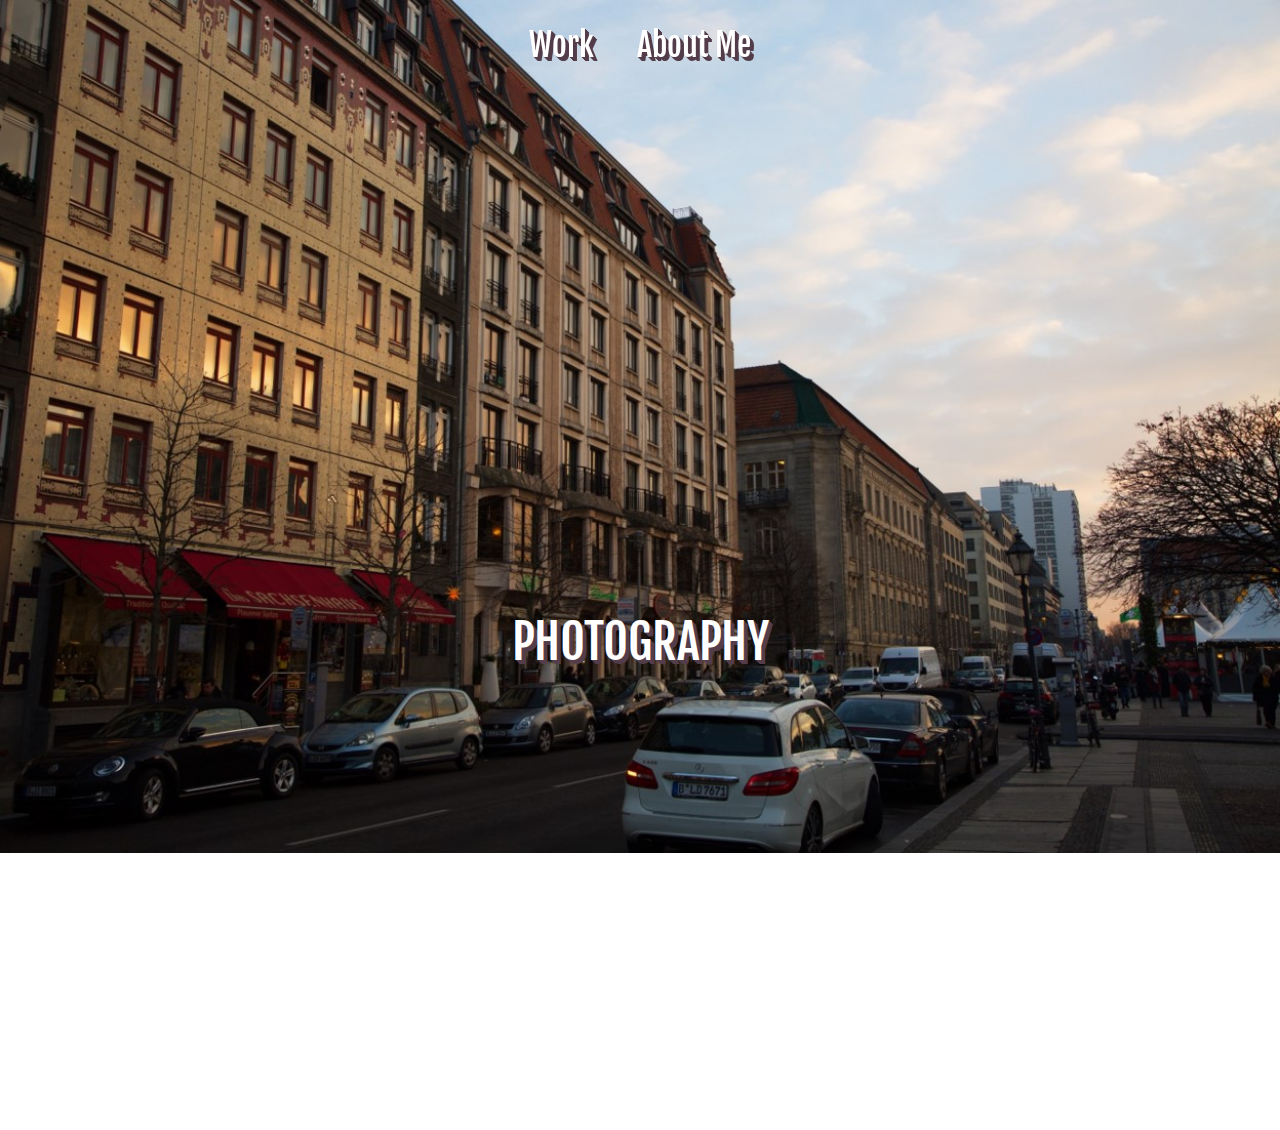
<file: pages/photo.html>
<!DOCTYPE html>
<html lang="en" dir="ltr">
  <head>
    <meta charset="utf-8">
    <meta name="viewport" content="width=device-width, initial-scale=1.0">
    <link rel="stylesheet" type="text/css" href="../css/style.css">
    <link href="https://fonts.googleapis.com/css?family=Muli" rel="stylesheet">
    <link href="https://fonts.googleapis.com/css?family=Vast+Shadow" rel="stylesheet">
    <link rel="stylesheet" href="https://use.fontawesome.com/releases/v5.8.1/css/all.css" integrity="sha384-50oBUHEmvpQ+1lW4y57PTFmhCaXp0ML5d60M1M7uH2+nqUivzIebhndOJK28anvf" crossorigin="anonymous">
    <title>Photography</title>
  </head>
  <body>
    <div id="menuPosition">
      <div id="hamburger">
        <div></div>
        <div></div>
        <div></div>
      </div>
      <nav id="menu">
        <a href="../index.html">Work</a>
        <a href="skills.html">About Me</a>
      </nav>
    </div>

  <section class="animProject">
    <div class="banner">
      <h2>Photography</h2>
      <img src="../img/photography.jpg" alt="Apartment buildings in Berlin">
    </div>

    <div class="projectInfo">
      <p>Led self directed photography projects including shoots of landscapes, urban environemnts, abstracts and sport.</p>
    </div>
    <div id="projectMediaWhite">
        <!-- Place <div> tag where you want the feed to appear -->
        <div id="curator-feed">
          <a href="https://curator.io" target="_blank" class="crt-logo crt-tag">Powered by Curator.io</a>
        </div>
    </div>
    </section>
    <footer>
      <a href="https://www.instagram.com/mcgarityphotos/" target="_blank"><i class="fab fa-instagram"></i></a>
      <a href="https://www.facebook.com/sophie.moss.90" target="_blank"><i class="fab fa-facebook-square"></i></a>
      <a href="https://www.linkedin.com/in/sophie-mcgarity-0866ba181/" target="_blank"><i class="fab fa-linkedin"></i></a>
    </footer>
  <script src="../js/javascript.js"></script>
  <script type="text/javascript">
/* instagram feed provided by curator-feed */
    (function () {
    // Loader
    var loader = new function(){this.rC=-1;this.r=[];this.add=function(src){this.r.push(src);};this.addTag=function(src,callback){var head=document.getElementsByTagName('head')[0],tag=src.indexOf('.js')>0?'script':'link',s=document.createElement(tag);head.appendChild(s);s.onload=callback;if(tag==='script'){s.type='text/javascript';s.src=src;}else if(tag==='link'){s.rel='stylesheet';s.href=src;}};this.loadNext=function(){this.rC++;if(this.rC>=this.r.length){this.done();}else{var r=this.r[this.rC];this.addTag(r,this.loadNext.bind(this));}};this.done=function(){this.onResourcesLoaded(window.Curator);};this.load=function(cb){this.onResourcesLoaded=cb;this.loadNext();};};
    // Config
    var config = {"type":"Waterfall","container":"#curator-feed","debug":0,"feed":{"id":"27618480-7f7a-415b-9cfc-308fa03ae771","apiEndpoint":"https:\/\/api.curator.io\/v1.1"},"theme":"sydney"};
    var colours = null ;
    var styles = null;
    // Bootstrap
    function loadCurator (Curator) {
        Curator.loadWidget(config, colours, styles);
    }
    // Run Loader
    loader.add('https://cdn.curator.io/4.0/css/curator.css');
    loader.add('https://cdn.curator.io/published-css/27618480-7f7a-415b-9cfc-308fa03ae771.css');
    if (window.define) {
        // Require detected, use Loader for CSS & Require for JS
        loader.load(function() {
            require.config({paths: {
                'curator': 'https://cdn.curator.io/4.0/js/curator.min'
            }});
            require(['curator'], function(Curator) {loadCurator(Curator);});
        });
    } else {
        // Use Loader for all
        loader.add('https://cdn.curator.io/4.0/js/curator.min.js');
        loader.load(loadCurator);
    }
})();
</script>
  </body>
</html>
</file>
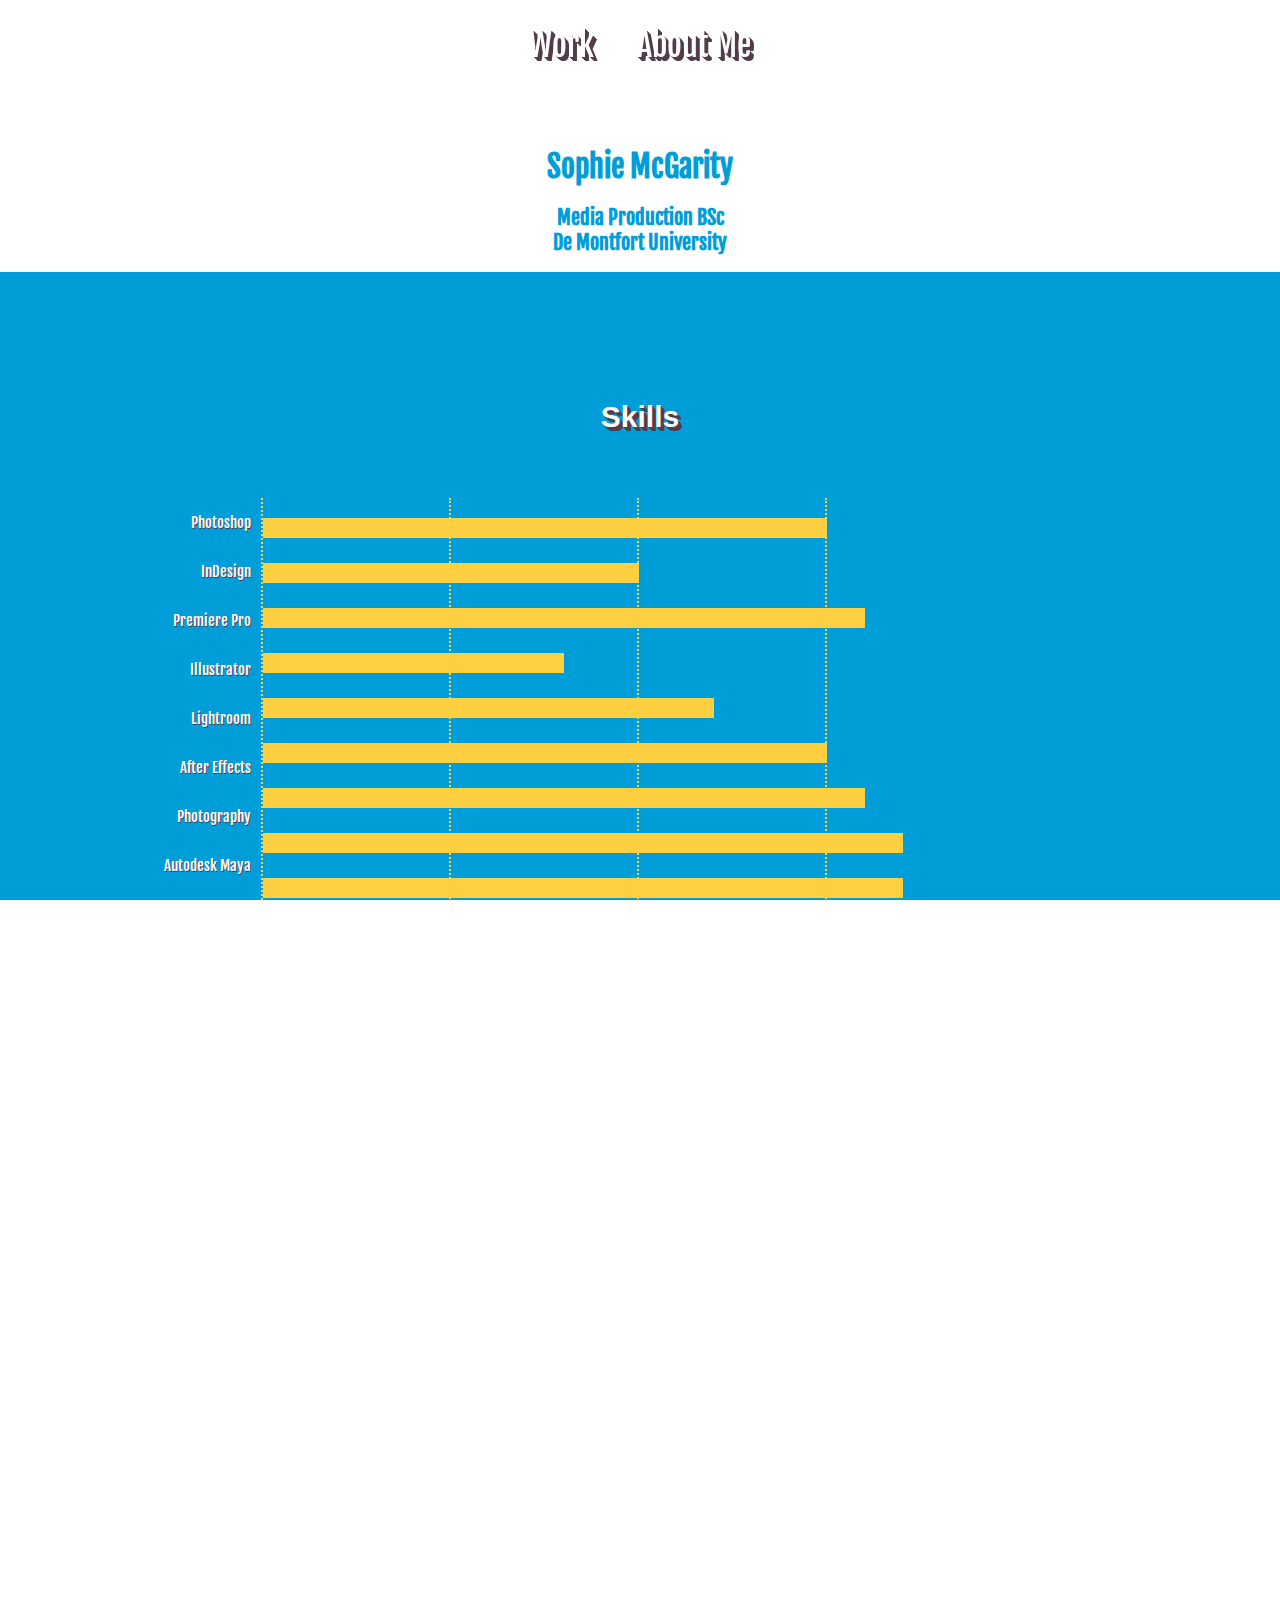
<file: pages/skills.html>
<!DOCTYPE html>
<html lang="en" dir="ltr">
  <head>
    <meta charset="utf-8">
    <meta name="viewport" content="width=device-width, initial-scale=1.0">
    <link rel="stylesheet" type="text/css" href="../css/style.css">
    <link href="https://fonts.googleapis.com/css?family=Muli" rel="stylesheet">
    <link rel="stylesheet" href="https://use.fontawesome.com/releases/v5.8.1/css/all.css" integrity="sha384-50oBUHEmvpQ+1lW4y57PTFmhCaXp0ML5d60M1M7uH2+nqUivzIebhndOJK28anvf" crossorigin="anonymous">
    <title>About Me</title>
  </head>

  <body>
    <section id="skillsExperience">

    <div id="menuPosition">
      <div class="blackDiv" id="hamburger">
        <div></div>
        <div></div>
        <div></div>
      </div>
      <nav id="menu">
        <a href="../index.html">Work</a>
        <a href="skills.html">About Me</a>
      </nav>
    </div>

    <div id="profile">
      <h1>Sophie McGarity</h1>
      <h2>Media Production BSc<br>De Montfort University</h2>

    <main id="skillsExperience">
    <section id="skills">
      <h3>Skills</h3>
      <div id="skillsList">
        <div id="apps">
          <p>Photoshop</p>
          <p>InDesign</p>
          <p>Premiere Pro</p>
          <p>Illustrator</p>
          <p>Lightroom</p>
          <p>After Effects</p>
          <p>Photography</p>
          <p>Autodesk Maya</p>
          <p>HTML & CSS</p>
          <p>Javascript</p>
        </div>
        <div class="grid">
          <!-- photoshop-->
          <div  class="bar pct-75 popup" onclick="bar1()">
            <div class="inner"></div>
              <span class="popuptext" id="photoshop">Photo manipulation, graphic production, website mock ups.</span>
          </div>
          <!-- indesign-->
          <div class="bar pct-50 popup" onclick="bar2()">
            <div class="inner"></div>
              <span class="popuptext" id="indesign">Magazine, flyers, layout design.</span>
          </div>
          <!-- Premiere pro-->
          <div class="bar pct-80 popup" onclick="bar3()">
            <div class="inner"></div>
            <span class="popuptext" id="premiere">3D video post production and video editing.</span>
          </div>
          <!-- illustrator-->
          <div class="bar pct-40 popup" onclick="bar4()">
            <div class="inner"></div>
            <span class="popuptext" id="illustrator">Storyboard and graphic design.</span>
          </div>
          <!-- lightroom-->
          <div class="bar pct-60 popup" onclick="bar5()">
            <div class="inner"></div>
            <span class="popuptext" id="lightroom">Photo editing to fit production style.</span>
          </div>
          <!-- after effects-->
          <div class="bar pct-75 popup" onclick="bar6()">
            <div class="inner"></div>
            <span class="popuptext" id="afterEffects">Motion graphics sequence and general video graphics.</span>
          </div>
          <!-- Photography-->
          <div class="bar pct-80 popup" onclick="bar7()">
            <div class="inner"></div>
            <span class="popuptext" id="photos">Various styles including landscape, product, abstract and sport.</span>
          </div>
          <!-- Autodesk maya-->
          <div class="bar pct-85 popup" onclick="bar8()">
            <div class="inner"></div>
            <span class="popuptext" id="maya">Modelling, texturing, lighting, rendering and animating short videos.</span>
          </div>
          <!-- html css-->
          <div class="bar pct-85 popup" onclick="bar9()">
            <div class="inner"></div>
            <span class="popuptext" id="html">Markup and styling from prototypes and wireframes.</span>
          </div>
          <!-- javascript-->
          <div class="bar pct-40 popup" onclick="bar10()">
            <div class="inner"></div>
            <span class="popuptext" id="javascript">Providing interactive content.</span>
          </div>
            <div class="v-divider one"></div>
            <div class="v-divider two"></div>
            <div class="v-divider three"></div>
            <div class="v-divider four"></div>
            <div class="v-divider five"></div>
            <div class="v-divider six"></div>
            <div class="v-divider seven"></div>
            <div class="v-divider eight"></div>
            <div class="v-divider nine"></div>
            <div class="v-divider ten"></div>
          <div id="scale">
            <p class="zero">0%</p>
            <p class="one">25%</p>
            <p class="two">50%</p>
            <p class="three">75%</p>
            <p class="four">100%</p>
          </div>
        </div>
      </div>
    </section>

<section id="experience">
  <h2>Experience</h2>
    <div id="slideshowSize">
      <div class="slideshow-container">
        <div class="mySlides fade">
          <div class="textInfo">
            <h3>Video Animator Internship<br>08.2018 - 02.2019</h3>
            <h4>De Montfort University, Leicester, UK</h4>
            <p>Produced two videos through a mix of 3D rendered frames, edited within After Effects and Premiere Pro to showcase 3D printed art pieces.<br>
            Collaborated with an academic to develop upon his existing animation productions to improve quality or style of the videos.<br>
            Animated graphics and titles to suit the needs to the specific video piece.
            </p>
            <a href="red_head.html"><img src="../img/poster/RedHeadPoster.jpg" alt="3d printed sculpture" class="imageExperience"></a>
            <div id="exp1" class="dotsNext">
              <a class="prev" onclick="plusSlides(-1)">&#10094;</a>
              <a class="next" onclick="plusSlides(1)">&#10095;</a>
            </div>
            <div class="numbertext">1 / 4</div>
          </div>
        </div>
        <div class="mySlides fade">
          <div class="textInfo">
            <h3>Student Ambassador<br>10.2016 - 03.2019 </h3>
            <h4>De Montfort University, Leicester, UK</h4>
            <p>Aided in providing working links with surrounding schools and colleges, portraying a postive image of the university to external clients.<br>
            Pro-active telemarketing during student recruitment.
            </p>
            <img src="../img/dmu_logo.jpg" alt="project1" class="imageExperience">
            <div id="exp2" class="dotsNext">
              <a class="prev" onclick="plusSlides(-1)">&#10094;</a>
              <a class="next" onclick="plusSlides(1)">&#10095;</a>
            </div>
            <div class="numbertext">2 / 4</div>
          </div>
        </div>
        <div class="mySlides fade">
          <div class="textInfo">
            <h3>Volunteer Coordinator<br>01.2016 - 03.2019</h3>
            <h4>De Montfort University, Leicester, UK</h4>
            <p>Managed the implementation of free Tae Kwon-Do lessons within local primary schools with students aged 10 - 11. Collaborated with other team members to implement structured lesson plans.</p>
            <img src="../img/volunteering.jpg" alt="project1" class="imageExperience">
            <div id="exp3" class="dotsNext">
              <a class="prev" onclick="plusSlides(-1)">&#10094;</a>
              <a class="next" onclick="plusSlides(1)">&#10095;</a>
            </div>
            <div class="numbertext">3 / 4</div>
          </div>
        </div>
        <div class="mySlides fade">
          <div class="textInfo">
            <h3>Tae Kwon-Do Team Chairperson<br>09.2015 - 07.2016</h3>
            <h4>De Montfort University, Leicester, UK</h4>
            <p>Encouraged high achievement leading to multiple competition wins.<br>
            Liased with other University departments and external bodies within organisation of events and volunteering.<br>
            Produced marketing material to promote the club; t-shirts, banners, flyers.
            </p>
            <a href="tkdTeam.html"><img id="tkdBanner" src="../img/tkdPromoBanner.jpg" alt="project1" class="imageExperience"></a>
            <div id="exp4" class="dotsNext">
              <a class="prev" onclick="plusSlides(-1)">&#10094;</a>
              <a class="next" onclick="plusSlides(1)">&#10095;</a>
            </div>
            <div class="numbertext">4 / 4</div>
          </div>
        </div>
      </div>
    </div>
  </section>
</section>
  </main>
    <footer class="whiteFooter">
        <a href="https://www.instagram.com/mcgarityphotos/" target="_blank"><i class="fab fa-instagram"></i></a>
        <a href="https://www.facebook.com/sophie.moss.90" target="_blank"><i class="fab fa-facebook-square"></i></a>
        <a href="https://www.linkedin.com/in/sophie-mcgarity-0866ba181/" target="_blank"><i class="fab fa-linkedin"></i></a>
    </footer>
    <script src="../js/skills.js"></script>
    <script src="../js/javascript.js"></script>
    <script src="../js/slideshow.js"></script>
  </body>
</html>
</file>
<file: css/style.css>
@import url(https://fonts.googleapis.com/css?family=Fjalla+One);

html,body
{
    width: 100%;
    height: 100%;
    margin: 0px;
    padding: 0px;
    overflow-x: hidden;
}

body{
  font-family: sans-serif;
  margin: 0;
  padding: 0;
  max-width: 100%;
}
/*navigation */
nav{
  display: flex;
  position: absolute;
  width: 100%;
  flex-direction: column;
  left: -110%;
  transition: left 1s;
}

nav a{
  font-family: 'Fjalla One', sans-serif;
  padding: 40% 5%;
  color: white;
  background: transparent;
  text-decoration: none;
  border-bottom: 1px solid ;

  transition: all .5s;
  text-align: center;
  background: rgba(0, 62, 85, 0.8);
  text-shadow:  #533d4a 1px 1px,  #533d4a 2px 2px,  #533d4a 3px 3px,  #533d4a 4px 4px;
}

#menuPosition #menu a{
  font-size: 2em;
}

nav a:hover{
  color: white;
}

nav a:active{
  color: white;
}

#menuPosition{
  z-index: 2;
  position: fixed;
  width: 100%;
}

#hamburger{
  position: relative;
  z-index: 3;
  cursor: pointer;
  display: block;
  padding: 0.5em;
  float: left;
  margin: 0;
}

#hamburger div{
  width: 20px;
  height: 2px;
  background-color: white;
  margin: 6px 0px;
  transition: 0.4s;
}

#skillsExperience #hamburger div{
  background-color: black;
}

#menu a:hover{
  color: black;
}

#menu a:active{
  color: black;
}

.change div:first-child{
  transform: rotate(-45deg) translate(-7px, 5px);
}

.change div:nth-child(2){
  opacity: 0;
}

.change div:last-child{
  transform: rotate(45deg) translate(-6px, -5px);
}

.showMenu{
  left: 0%;
}

/*footer*/
footer{
  position: fixed;
  left: 0;
  bottom: 0;
  width: 100%;
  text-align: center;
  margin-bottom: 2%;
  z-index: 5;
}

.whiteFooter .fab{
  color: white;
}

.fab{
  padding: 0% 5%;
  font-size: 2em;
  cursor: pointer;
  color: #1f271b ;
}

.fab:hover{
  color: #533d4a;
}

.fab:active{
  color: #533d4a;
}

/*home*/
#home{
  background-color: #F22E61;
  margin: 0;
  height: 100vh;
}

#svgBlop{
  width: 100%;
  height: 100%;
}

/*adapted from https://codepen.io/ccprog/pen/qgxLrW*/
/*svg background animation*/
svg {
    display: block;
    margin: 0 auto;
    width: 100%;
    height: 700px;
}
.filled-heading {
    text-transform: uppercase;
    font-family: 'Fjalla One', sans-serif;
    font-size: 3em;
    text-shadow:  #533d4a 1px 1px,  #533d4a 2px 2px,  #533d4a 3px 3px,  #533d4a 4px 4px, #533d4a 5px 5px, #533d4a 6px 6px, #533d4a 7px 7px, #533d4a 8px 8px, #533d4a 9px 9px;
}

#background path {
    animation: pulse 4s cubic-bezier(0.455, 0.030, 0.515, 0.955) infinite;
    transform-origin: 50% 50%;
    transform-box: fill-box;
}
#textMask g {
    animation: show 12s cubic-bezier(0.455, 0.030, 0.515, 0.955) infinite;
}
#textMask .second {
    animation-delay: -8s;
}
#textMask .third {
    animation-delay: -4s;
}

@keyframes pulse {
    0%, 100% { transform: scale(0) rotate(33deg); }
    35%, 65% { transform: scale(1) rotate(0deg); }
}
@keyframes show {
    0% {
        fill: #000;
        opacity: 1;
    }
    12% { fill: #fff; }
    21% { fill: #fff; }
    33.3% { opacity: 1; }
    33.31% {
        fill: #000;
        opacity: 0;
    }
    100% { opacity: 0 }
}

/*Porfolio*/
#porfolio{
  background-color: #F22E61;
  min-height: 100%;
}


/*porfolio image tiles*/
#underline div{
  text-decoration: underline;
  cursor: default;
}

#porfolioSection{
  position: absolute;
  z-index: -1;
  margin: 0;
  width: 100%;
  display: grid;
  grid-template-columns: 100%;
  justify-content: center;
  font-size: 0.5em;
}

/*image tile overlay*/
.container{
  position: relative;
  width: 100%;
}

.image{
  display: block;
  width: 100%;
  height: auto;
  object-fit: cover;
}
.overlay{
  position: absolute;
  top: 0;
  bottom: 0;
  left: 0;
  right: 0;
  height: 100%;
  opacity: 0;
  transition: .5s ease;
  background-color: rgba(0, 158, 216, 0.6);
  cursor: pointer;
}

.container:hover .overlay{
  opacity: 1;
}

.text{
  font-family: 'Fjalla One', sans-serif;
  text-align: center;
  font-size: 4em;
  text-shadow:  #533d4a 1px 1px,  #533d4a 2px 2px,  #533d4a 3px 3px,  #533d4a 4px 4px;
  font-weight: bolder;
  margin: 0;
  top: 50%;
  left: 50%;
  transform: translate(-50%, -50%);
  position: absolute;
  color: white;
  width: 60%;
}

/*project info pages*/
.animProject{
  background-color: white;
}

.banner img{
  width: 100%;
  margin: 0;
}

.banner{
  position: relative;
}

.banner h2{
  padding-top: 40%;
  font-family: 'Fjalla One', sans-serif;
  text-align: center;
  font-size: 2em;
  text-shadow:  #533d4a 1px 1px,  #533d4a 2px 2px,  #533d4a 3px 3px,  #533d4a 4px 4px;
  text-align: center;
  font-weight: bolder;
  margin: 0;
  top: 18%;
  left: 50%;
  transform: translate(-50%, -50%);
  position: absolute;
  color: white;
  width: 50%;
}

.projectInfo{
  text-align: left;
  margin: 0 auto;
  width: 60%;
}

.projectInfo p{
  font-size: 1em;
  font-weight: bolder;
}

.projectMedia{
  display: block;
  width: 90%;
  margin: 0 auto;
  padding-bottom: 20%;
}

#projectMediaBlue{
  width: 100%;
  background-color: #009ED8;
}

#projectMediaPurple{
  width: 100%;
  background-color: #1c032d;
}

#projectMediaDarkBlue{
  width: 100%;
  background-color: #07518B;
}

#projectMediaRed{
  width: 100%;
  background-color: #B5262C;
}

#projectMediaWhite{
  width: 100%;
  background-color: #BFBDBE;
}

.crt-icon-right-open{
  display: block;
  margin: 115.5%;
}

.projectMedia img{
  display: block;
  margin: 0 auto;
  width: 80%;
  height: auto;
  padding-top: 10%;
  padding-bottom: 5%;
}

.projectMedia video{
  width: 80%;
  height: auto;
  padding-top: 10%;
  padding-bottom: 5%;
}

.caption{
  text-align: center;
}

.caption p{
  width: 80%;
  margin: 0 auto;
  color: white;
  font-size: 0.8em;
}

#cover{
  width: 60%;
}

.rotate{
  transform: rotate(-90deg);
}

/*About Me Page*/
#skillsExperience{
  background-color: #009ed8;
  width: 100%;
  margin: 0 auto;
}

#skillsExperience h2{
  font-family: 'Fjalla One', sans-serif;
  text-align: center;
  font-size: 30px;
  transform: skew(-10deg);
  text-shadow:  #533d4a 1px 1px,  #533d4a 2px 2px,  #533d4a 3px 3px,  #533d4a 4px 4px;
}

#skills h3{
  margin: 0;
  padding-bottom: 5%;
  color: white;
  font-size: 30px;
  text-shadow:  #533d4a 1px 1px,  #533d4a 2px 2px,  #533d4a 3px 3px,  #533d4a 4px 4px;
}

#profile{
  background-color: white;
  margin: 0 auto;
  display: block;
  width: 100%;
  height: 100%;
  padding-top: 10%;
  z-index: -2;
}

#profile h1, #profile h2{
  font-family: 'Fjalla One', sans-serif;
  color: #009ed8;
  text-align: center;
  text-shadow: none;
  transform: none;
}

#profile h1{
  font-size: 30px;
}

#profile h2{
  font-size: 20px;
}

#profile p{
  width: 90%;
  display: block;
  margin: 0 auto;
}

ul{
  margin-left: 43%;
  list-style-type: square;
}

/*Skills*/
#skills{
  background-color: #009ED8;
  color: white;
  font-size: 0.8em;
  width: 100%;
  display: block;
  margin: 0 auto;
  padding-top: 10%;
  padding-bottom: 80%;
}

#skillsList{
  position: relative;
  width: 98%;
}

#apps{
  float: left;
  text-align: right;
  width: 20%;
  font-family: 'Fjalla One', sans-serif;
  color: white;
  background: transparent;
  text-decoration: none;
  text-shadow:  #533d4a 1px 1px;
  font-weight: lighter;
}

#apps p{
  padding: 11% 0%;
  position: relative;
  text-align: right;
  z-index: 1;
}

#scale{
  padding-bottom: 30px;
  position: absolute;
    left: 0;
    right: 0;
    bottom: -30px;
}

#scale p{
  position: absolute;
    bottom: 0;
    left: -0.30%;
}

#scale p.one{ left:24%;}
#scale p.two{ left:49%;}
#scale p.three{left:74%;}
#scale p.four{left: 99%;}

.grid{
  border-left: 2px dotted #ffcf42;
  border-bottom: 2px dotted #ffcf42;
  float: left;
  padding: 10px 0;
  position: relative;
  width: 60%;
  z-index: 1;
  margin-left: 7%;
}

.bar{
  float: left;
  height: 15px;
  margin-bottom: 20px;
  position: relative;
  width: 100%;
  z-index: 1;
}

.bar .inner{
  background-color: #ffcf42;
  position: absolute;
    bottom: 0;
    left: 0;
    top: 0;
}

.bar.pct-40 .inner{
  animation-duration: 1s;
  animation-name: grow-40;
  right: 60%;
}

@keyframes grow-40{
  from {right: 100%;}
  to {right: 60%;}
}

.bar.pct-50 .inner{
  animation-duration: 3s;
  animation-name: grow-50;
  right: 50%;
}

@keyframes grow-50{
  from {right: 100%;}
  to {right: 50%;}
}

.bar.pct-60 .inner{
  animation-duration: 3s;
  animation-name: grow-60;
  right: 40%;
}

@keyframes grow-60{
  from {right: 100%;}
  to {right: 40%;}
}

.bar.pct-75 .inner{
  animation-duration: 2s;
  animation-name: grow-75;
  right: 25%;
}

@keyframes grow-75{
  from {right: 100%;}
  to {right: 25%;}
}

.bar.pct-80 .inner{
  animation-duration: 3s;
  animation-name: grow-80;
  right: 20%;
}

@keyframes grow-80{
  from {right: 100%;}
  to {right: 20%;}
}

.bar.pct-85 .inner{
  animation-duration: 2s;
  animation-name: grow-85;
  right: 15%;
}

@keyframes grow-85{
  from {right: 100%;}
  to {right: 15%;}
}

.v-divider{
  border-right: 2px dotted #ffcf42;
  position: absolute;
  left: 0;
  right: 25%;
  bottom: 0;
  top: 0;
  z-index: 0;
}

.v-divider.one{right:75%;}
.v-divider.two{right:50%;}


.popup{
  position: relative;
  display: inline-block;
  cursor: pointer;
  user-select: none;
}

.popup .popuptext{
  visibility: hidden;
  width: 160px;
  background-color: #555;
  color: #fff;
  text-align: center;
  border-radius: 6px;
  padding: 8px 0;
  position: absolute;
  z-index: 5;
  bottom:125%;
}

#photoshop{
  margin-left: 35%;
}

#indesign{
  margin-left: 10%;
}

#premiere{
  margin-left: 35%;
}

#illustrator{
  margin-left: 10%;
}

#lightroom{
  margin-left: 35%;
}

#afterEffects{
  margin-left: 10%;
}

#photos{
  margin-left: 35%;
}

#maya{
  margin-left: 10%;
}

#html{
  margin-left: 35%;
}

#javascript{
  margin-left: 7%;
}

.popup .popuptext:after{
  content:"";
  position: absolute;
  top: 100%;
  left: 50%;
  margin-left: -5px;
  border-width: 5px;
  border-style: solid;
  border-color: #555 transparent transparent transparent;
}

.popup .show{
  visibility: visible;
  animation: fadeIn 1s;
}

@keyframes fadeIn {
  from {opacity: 0;}
  to {opacity: 1;}
}

.modal img{
  width: 100%;
}

/*experience section */
#experience img{
  width: 70%;
  cursor: pointer;
}

#tkdBanner{
  width:100%;
}

/* Slideshow */
.textinfo{
  width: 100%;
  height: 600px;
}

.textInfo p{
  font-size: 0.9em;
}

#experience{
  min-width: 100%;
  display: block;
  margin: 0 auto;
  color: white;
  background-color: #182b2e;
  padding-top: 1%;
  margin-top: 30%;
  padding-bottom: 15%;
}

#experience h2{
  color: white;
  text-shadow:  #533d4a 1px 1px,  #533d4a 2px 2px,  #533d4a 3px 3px;
  font-weight: lighter;
  font-size: 2em;
}

#experience h3{
  font-family: 'Fjalla One', sans-serif;
  background: transparent;
  text-decoration: none;
  text-shadow:  #533d4a 1px 1px,  #533d4a 2px 2px,  #533d4a 3px 3px;
  font-weight: lighter;
}

.slideshow-container{
  width: 90%;
  position: block;
  margin: 0 auto;
  font-size: 0.5em;
}

.mySlides{
  display: none;
}

.prev, .next{
  cursor: pointer;
  color: white;
  font-weight: bold;
  font-size: 18px;
  transition: 0.6s ease;
  border-radius: 0 3px 3px 0;
  user-select: none;
}

.next{
  right: 0;
  border-radius: 3px 0 0 3px;
  margin-left: 90%;
}

.prev:hover, .next:hover{
  background-color: rgba(0, 0, 0, 0.8);
}

.textInfo{
 color: #f2f2f2;
 font-size: 2em;
 position: block;
 bottom: 8px;
 width: 100%;
 text-align: left;
}

.textinfo, h3, h4{
  text-align:center;
}

.numbertext{
  color: #f2f2f2;
  font-size: 12px;
  padding: 8px 12px;
  text-align: center;
  top:0;
}

.imageExperience{
  display: block;
  margin: 0 auto;
}

.fade{
  animation-name: fade;
  animation-duration: 0.7s;
}

@keyframes fade {
  from {opacity: 0}
  to {opacity: 1}
}

#exp1{
  margin-top: 10%;
}

#exp2{
  margin-top: 18.1%;
}

#exp4{
  margin-top: 32%;
}

/*Contact*/
#contact{
  background-color: #F22E61;
  color: white;
}

#form{
  width: 90%;
  margin: 0 auto;
  padding-top: 10%;
}

input:focus{
  border: 2px solid #30b700;
}

input, textarea{
  display: block;
}

input[type=text]{
  width: 100%;
  border-radius: 4px;
  box-sizing: border-box;
  padding: 2%;
  margin-top: 6px;
  margin-bottom: 10px;
}

textarea{
  width: 100%;
  border-radius: 4px;
  margin-top: 6px;
  margin-bottom: 10px;
}

input[type="submit"],
input[type="reset"]{
  display: inline-block;
}

input[type="submit"]{
  background-color: #30b700;
  border: none;
  cursor: pointer;
  color: white;
  border-radius: 5px;
  padding: 2%;
  width: 20%;
  font-size: 1em;
}

input[type="submit"]:hover{
  background-color: #2aa000;
}

input[type="reset"]{
  background-color: #ff2626;
  border: none;
  cursor: pointer;
  color: white;
  border-radius: 5px;
  padding: 2%;
  width: 20%;
  font-size: 1em;
}

input[type="reset"]:hover{
  background-color: #d52222;
}

#contactText{
  width: 100%;
  position: absolute;
  display: block;
  margin: 0 auto;
}

#contactText h1{
  font-family: 'Fjalla One', sans-serif;
  color: white;
  background: transparent;
  text-decoration: none;
  font-size: 2em;
  text-align: center;
  transform: skew(-10deg);
  text-shadow:  #533d4a 1px 1px,  #533d4a 2px 2px,  #533d4a 3px 3px,  #533d4a 4px 4px;
}

@media screen and (min-width:600px){
  #porfolioSection{
    position: static;
    grid-template-columns: 50% 50%;
    }
   nav{
    flex-direction: row;
    justify-content: center;
    height: auto;
    left: 0%;
    background: rgba(255, 255, 255, 0);
  }
  nav a{
    background: none;
    border-bottom: none;
    font-size: 1.2em;
    padding: 1.5%;
  }
  nav a:last-child{
    margin-right: 0;
  }
  #menu{
    display: inline-block;
    font-size: 1em;
    height: auto;
    text-align: center;
    padding-top: 2%;
  }
  .projectInformation{
    font-size: 3em;
  }
  #hamburger{
    display: none;
  }
  .banner h2{
    text-transform: uppercase;
    font-size: 3em;
    text-align: center;
    font-weight: normal;
    margin: 0;
    top: 30%;
    left: 50%;
    transform: translate(-50%, -50%);
    position: absolute;
    color: white;
    width: 50%;
  }
  #skills{
    padding-bottom: 15%;
  }
  #skills h2{
    padding-bottom: 20px;
  }
  #apps p{
    padding: 9.5% 0%;
    font-size: 1.2em;
    margin: 0;
  }
  .bar{
    float: left;
    height: 15px;
    margin-bottom: 25px;
    position: relative;
    width: 100%;
    z-index: 1;
  }
  .grid{
    padding-top: 20px;
  }
  .dotsNext{
    margin: 0%;
  }
  #skillsExperience{
    max-width: 100%;
  }
  #experience{
    font-size: 1em;
    max-width: 100%;
    margin-top: 400px;
  }
  #experience h2{
    padding-top: 0px;
  }
  .textInfo{
    width: 70%;
    margin: 0 auto;
  }
  #slideshowSize{
    padding-top: 0px;
  }
  #exp1{
    margin-top: 10%;
  }
  #exp2{
    margin-top: 18.1%;
  }
  #exp4{
    margin-top: 32%;
  }
  footer{
    max-width: 100%;
  }
  .caption p{
    width: 40%;
  }
  .crt-icon-right-open{
    display: block;
    margin: 0%;
  }
}

@media screen and (min-width: 900px){
  #porfolioSection{
    grid-template-columns: 50% 50%;
    margin: 0;
  }
  #profile p{
    width: 40%;
  }
  .bar{
    height: 20px;
  }
  #javascript{
    margin-left: 10%;
  }
  #apps p{
    padding: 6.2% 1%;
    margin-left: 60%;
  }
  .popup .popuptext{
    height: auto;
    width:210px;
    font-size: 1.2em;
  }
  .textInfo p{
    padding-bottom: 2%;
  }
  #exp1{
    margin-top: 11.8%;
  }
  #exp2{
    margin-top: 18%;
  }
  #tkdBanner{
    padding-top:9%;
  }
  #exp4{
    margin-top: 23.4%;
  }
  .overlay{
    margin: 0;
  }
  .caption{
    font-size: 1.3em;
  }
  svg{
    height: 1000px;
  }
  footer{
    margin: 0 auto;
  }
}

@media screen and (min-width: 1000px){
  #porfolioSection{
    grid-template-columns: 33.33% 33.33% 33.33%;
    margin: 0 auto;
    padding: 0;
    width: 100%;
  }
  .grid{
    margin-left: 10px;
  }
  #apps p{
    padding: 6% 0%;
  }
  #exp1{
    margin-top: 11%;
  }
  #exp2{
    margin-top: 15.7%;
  }
  #tkdBanner{
    padding-top:9%;
  }
  #exp4{
    margin-top: 24.2%;
  }
  .banner h2{
    top: 45%;
    left: 50%;
  }
  .projectInfo{
    text-align: center;
    font-size: 1.2em;
    width: 25%;
    padding: 5%;
  }
  svg{
    height: 1000px;
  }
}

@media screen and (min-width: 1500px){
  svg{
    height: 1500px;
    transform: translateY(-200px);
  }
  #skills{
    padding-top: 100px;
  }
  #apps p{
    padding: 4% 0%;
  }
  .textInfo p{
    font-size: 1em;
  }
  #projectMedia video{
    width: 40%;
  }
  #cover{
      width: 40%;
      height: auto;
      padding-top: 5%;
      padding-bottom: 5%;
  }
  .banner h2{
    font-size: 4em;
    padding-top: 20%;
  }
  .projectInfo{
    text-align: center;
    font-size: 2em;
    width: 40%;
    padding: 5%;
  }
  #projectMediaRed{
    height: 1000px;
  }
  #projectMediaBlue{
    height: 2200px;
  }
  #projectMediaDarkBlue{
    height: 2000px;
  }
  #projectMediaPurple{
    height: 2500px;
  }
  .projectMedia video{
    width: 60%;
  }
  .projectMedia img{
    width: 60%;
  }
  #fruitBowl img{
    float: right;
  }
  #fruitBowl p{
    float: left;
    margin-left: 5%;
  }
  #chineseFood video{
    float: left;
    border-radius: 5px;
  }
  #chineseFood p{
    float: right;
  }
  #carnivalVideo video{
    float:left;
  }
  #carnivalVideo p{
    float: right;
    margin-left: 5%;
  }
  #redHead video{
    float: left;
  }
  #magazine img{
    float: left;
  }
  #cover{
    margin-left: 10%;
  }
  #motionTitle video{
    margin-top: 1%;
    float: right;
  }
  #motionTitle p{
    float: left;
    margin-left: 5%;
  }
  #banner img{
    margin: 0 auto;
    padding-top: 10%;
    padding-bottom: 0;
  }
  #banner p{
    padding-top: 3%;
    padding-bottom: 5%;
    margin: 0 auto;
  }
  #tShirt img{
    float: left;
  }
  #tShirt p{
    padding-top: 15%;
    float: right;
  }
  #tkdVideo video{
    float: right;
  }
  #tkdVideo p{
    padding-top: 15%;
    float: left;
  }
  .caption p{
    width: 25%;
    padding-top: 25%;
    text-align: left;
    margin-right: 10%;
    font-size: 1.2em;
  }
}
</file>
